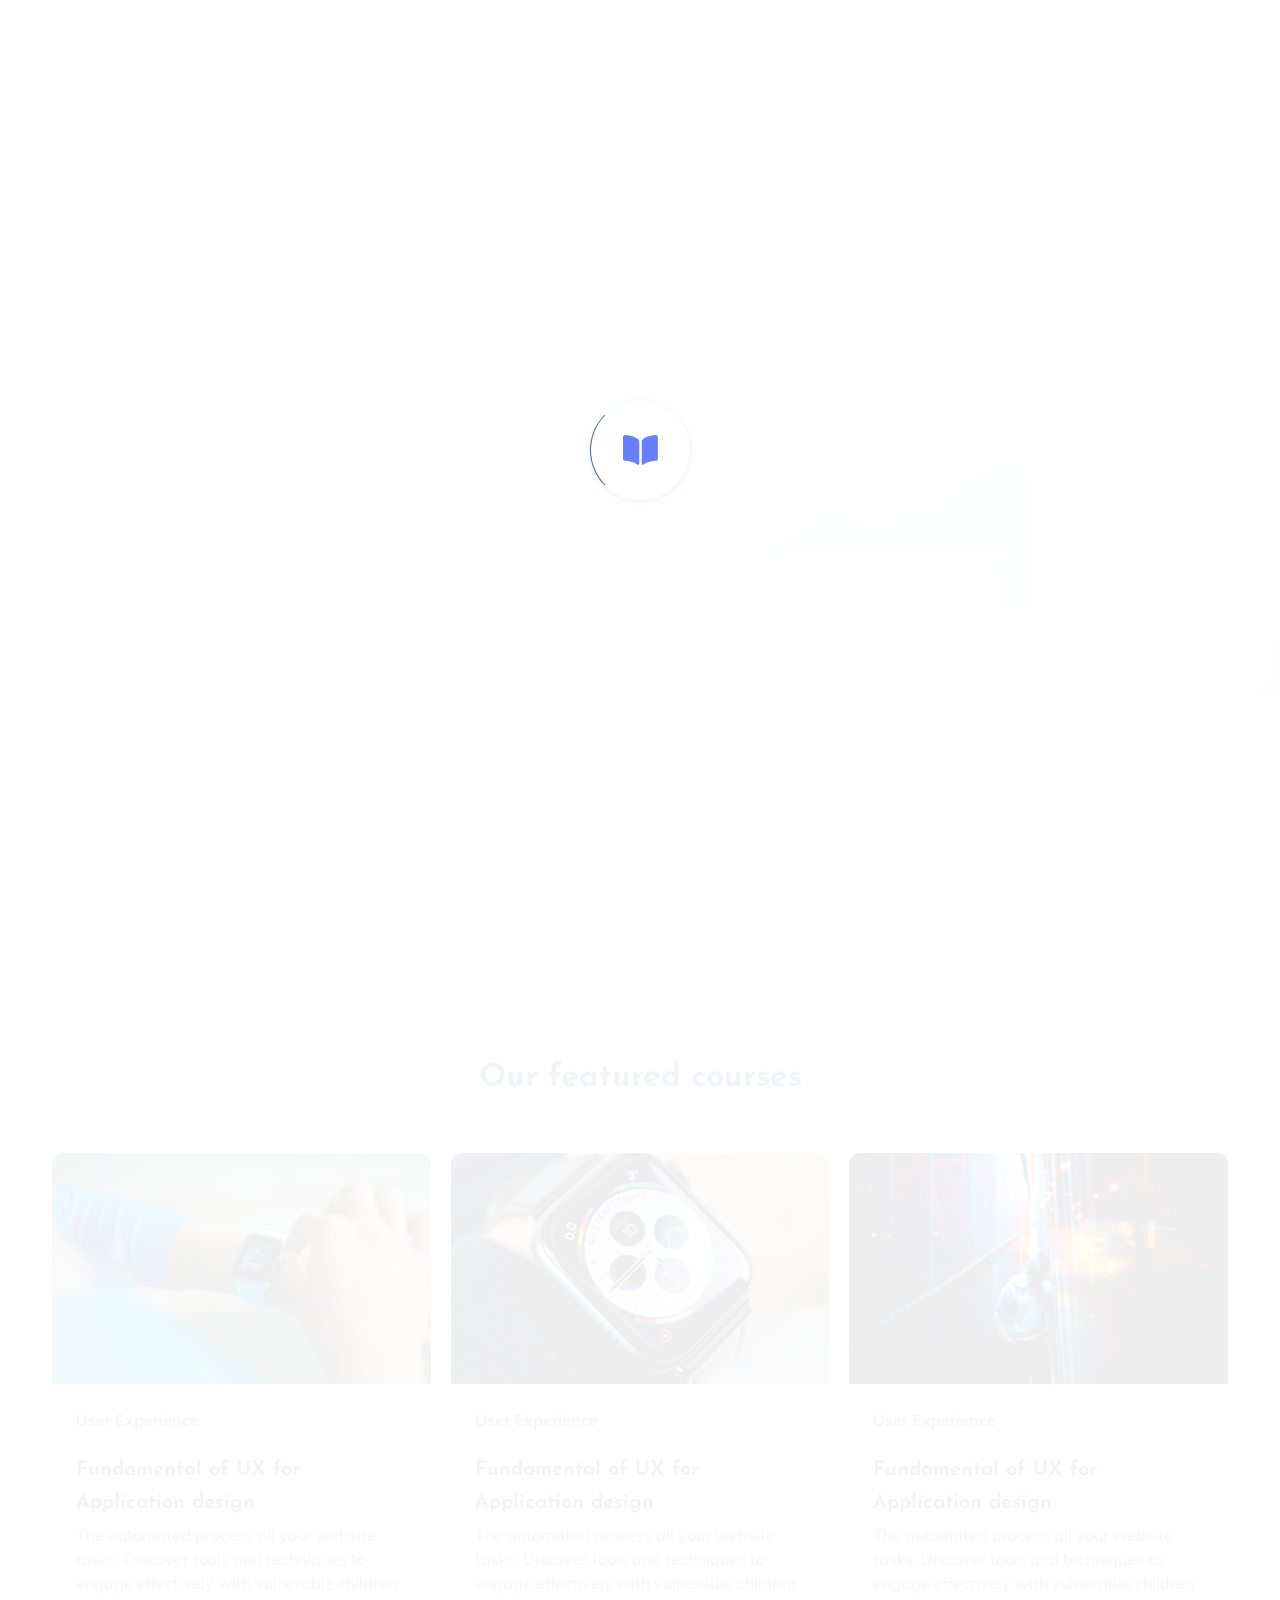
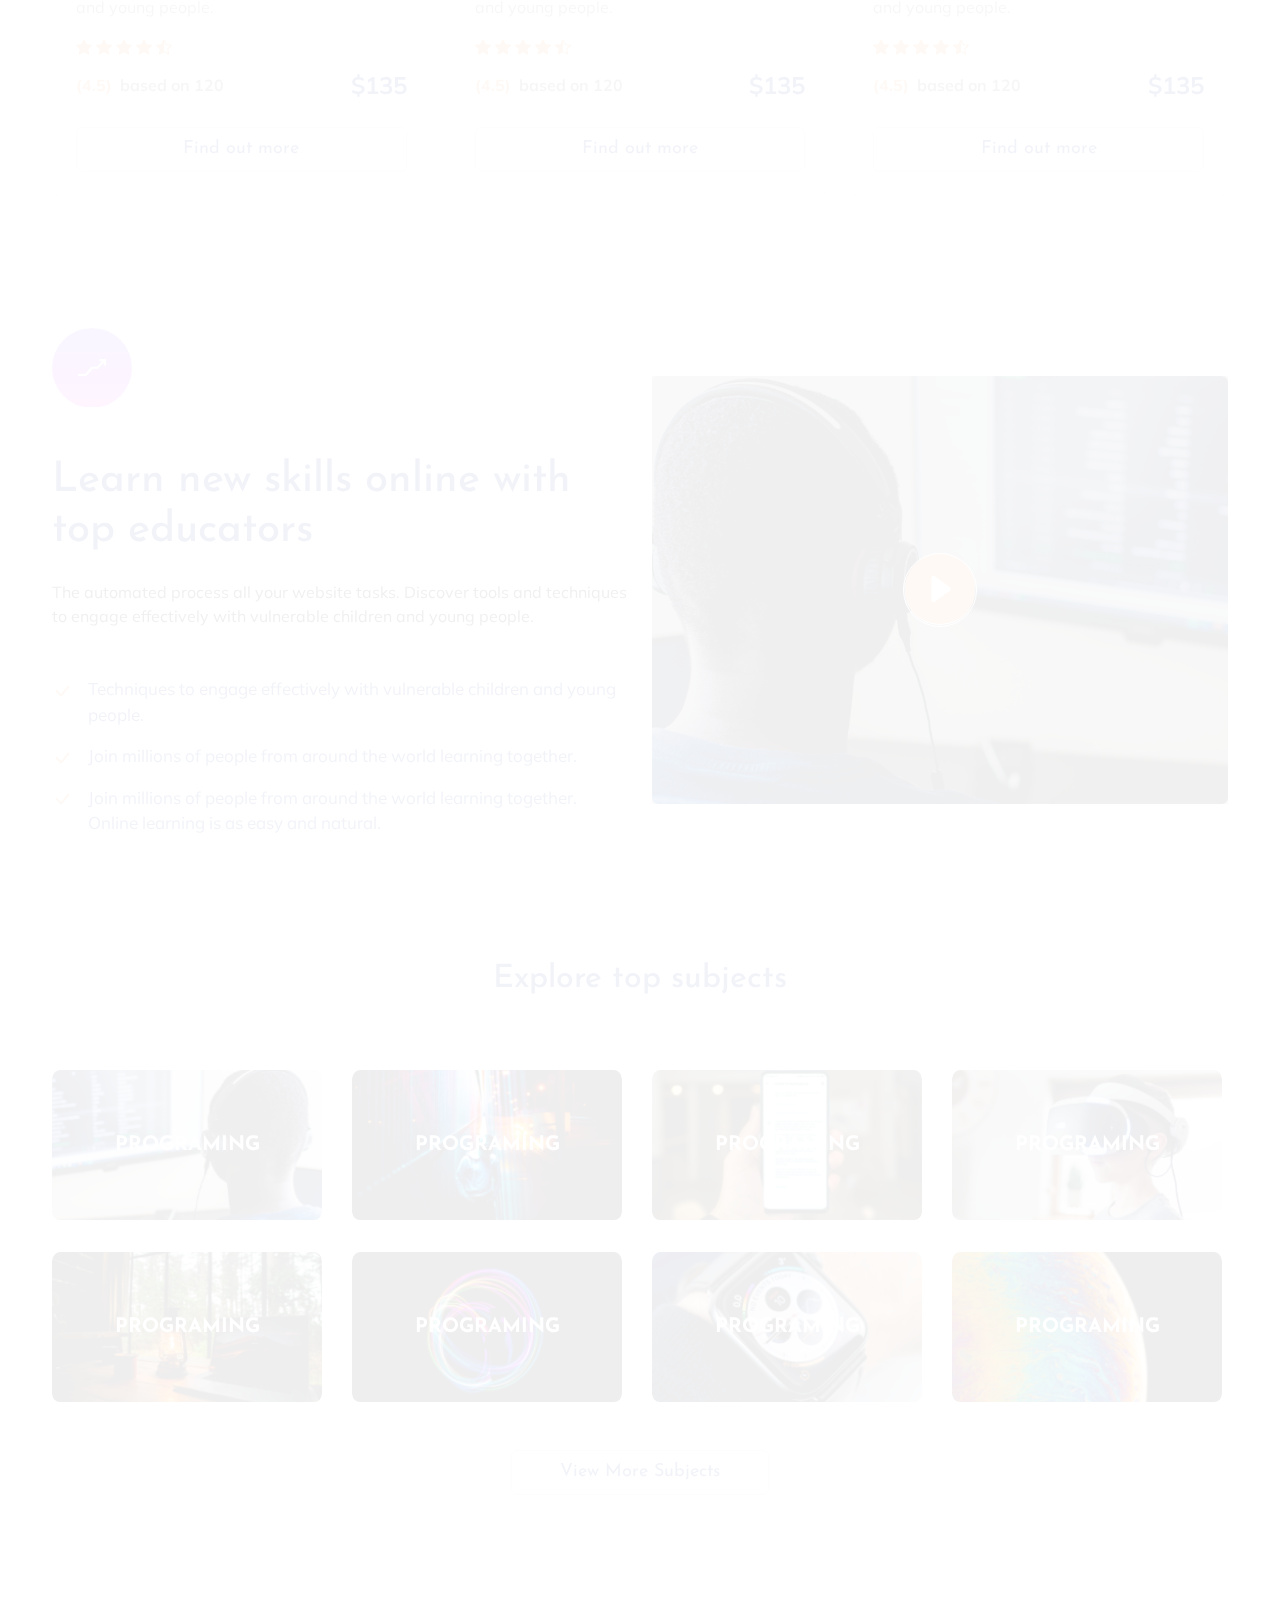
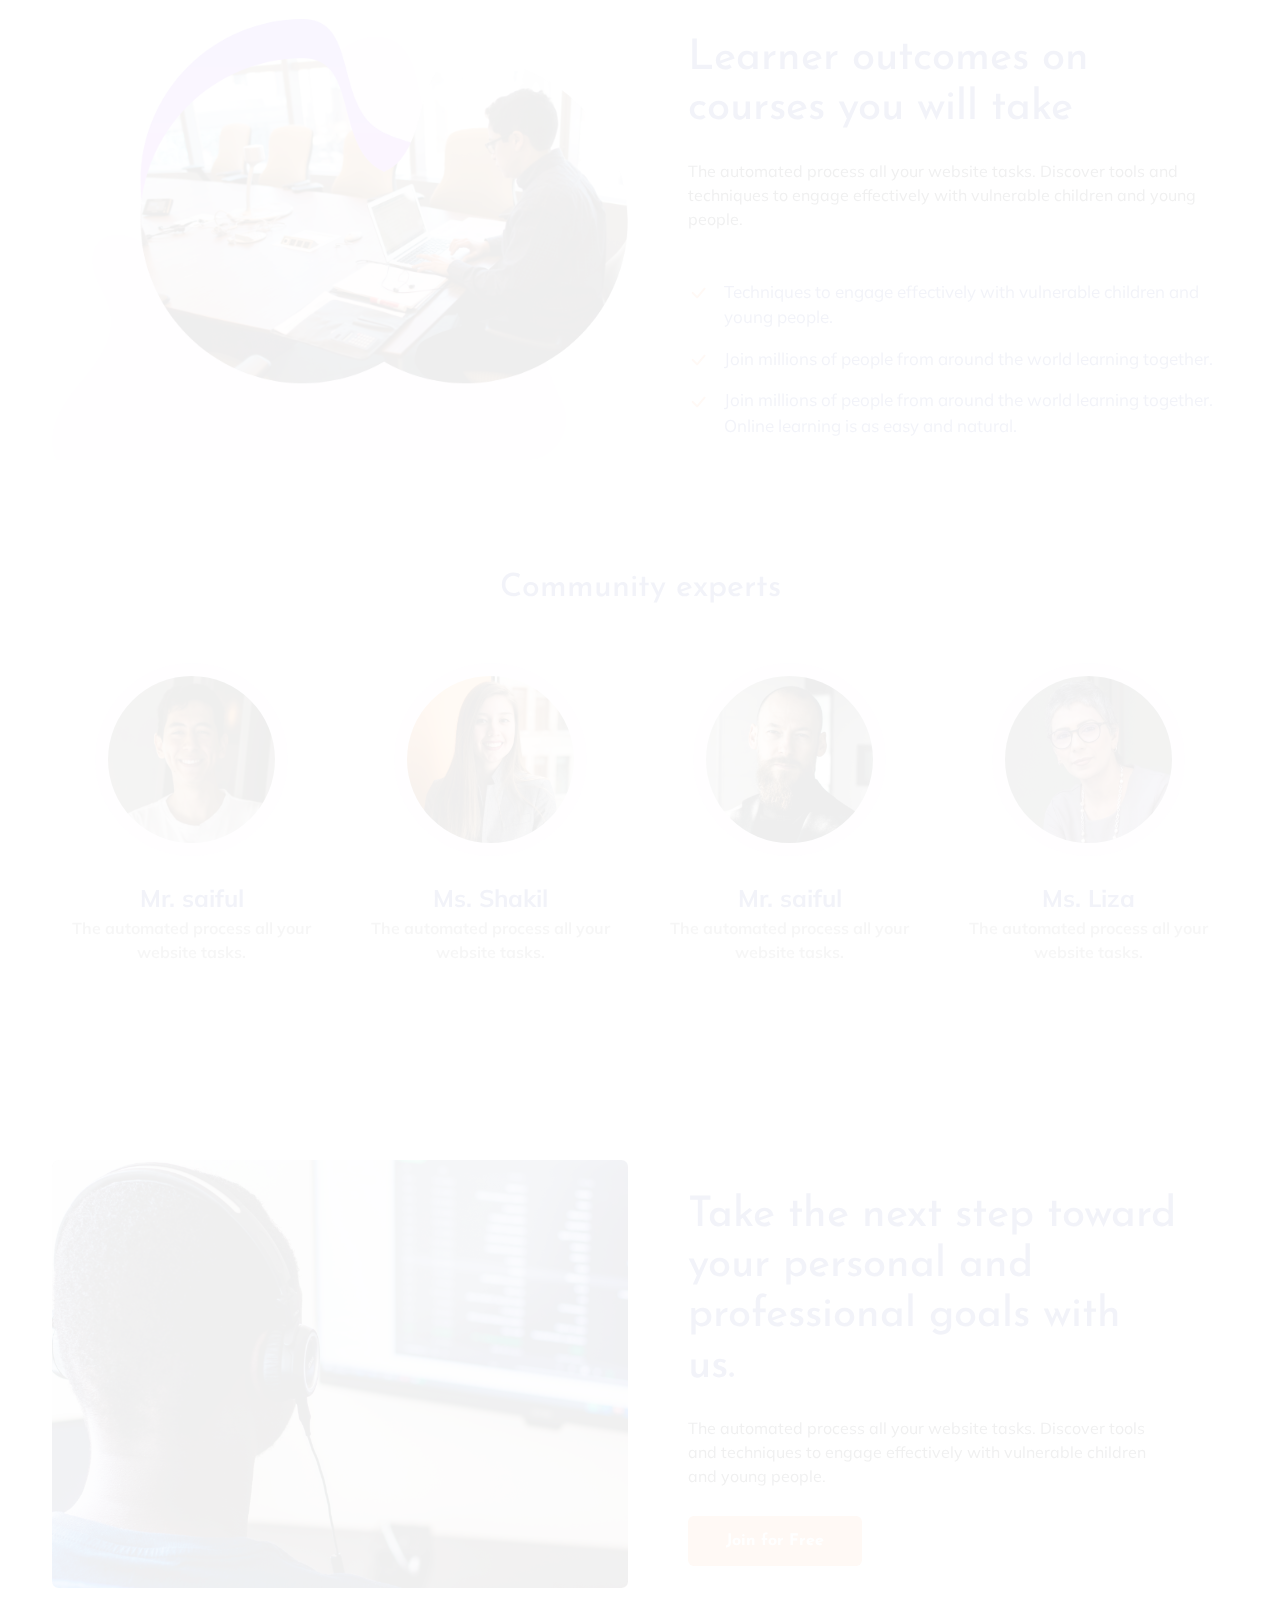
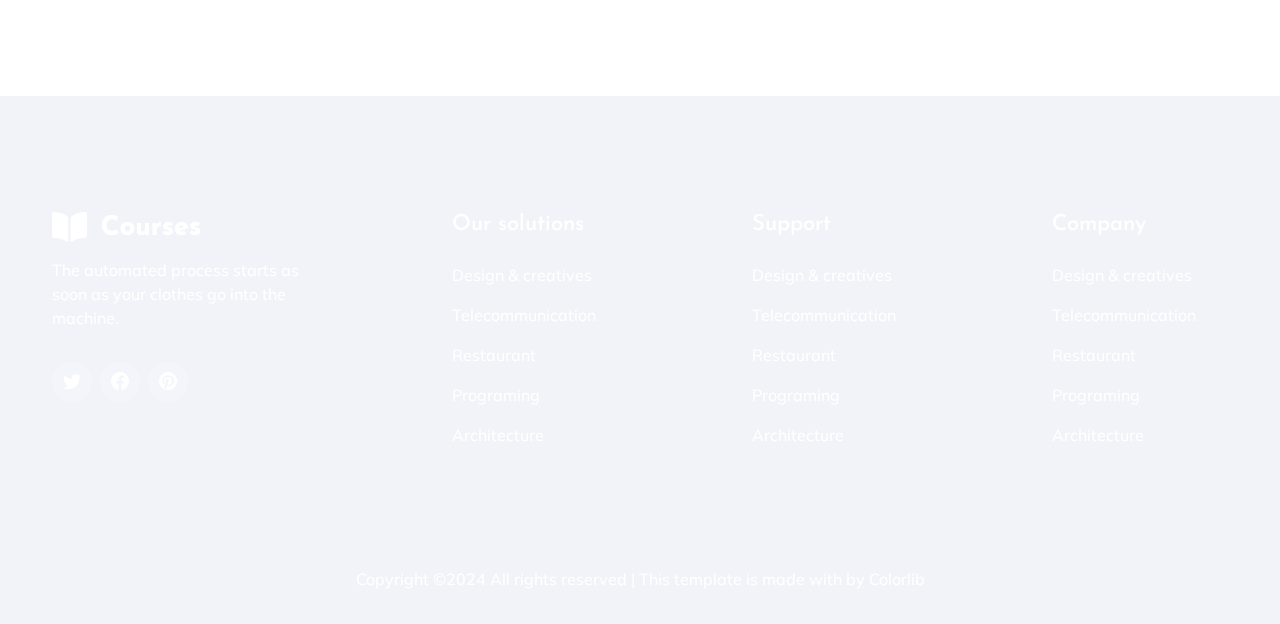
<file: index.html>
<!DOCTYPE html>
<html lang="en">

<head>
  <meta charset="UTF-8">
  <meta name="viewport" content="width=device-width, initial-scale=1.0">
  <title>Courses | Education</title>
  <!-- favicon  -->
  <link rel="icon" href="assets/images/checked.png" type="image/x-icon">

  <!-- font link  -->
  <link rel="stylesheet" href="assets/css/fonts.css">

  <!-- slider link  -->
  <link rel="stylesheet" href="assets/css/owl.carousel.min.css">

  <!-- icon link  -->
  <!-- <link rel="stylesheet" href="assets/css/bootstrap-icons.min.css"> -->
  <link rel="stylesheet" href="https://cdn.jsdelivr.net/npm/bootstrap-icons@1.11.3/font/bootstrap-icons.min.css">

  <!-- bootstrap link  -->
  <link rel="stylesheet" href="assets/css/bootstrap.min.css">

  <!-- custom css  -->
  <link rel="stylesheet" href="assets/css/style.css">
</head>

<body>

  <div class="loader-main">
    <div class="loader">
      <div class="loader-img">
        <img src="assets/images/loder.png" alt="">
      </div>
    </div>
  </div>
  <div class="main-web">
    <nav class="header navbar navbar-expand-lg">
      <div class="container-fluid">
        <a class="navbar-brand" href="#">
          <img src="assets/images/logo.png" alt="">
        </a>
        <button class="navbar-toggler" type="button" data-bs-toggle="collapse" data-bs-target="#navbarSupportedContent">
          <span class="navbar-toggler-icon"></span>
        </button>
        <div class="collapse navbar-collapse" id="navbarSupportedContent">
          <ul class="navbar-nav ms-auto mb-2 mb-lg-0">
            <li class="nav-item">
              <a class="nav-link text-white ps-5 fw-bold active" href="index.html">Home</a>
            </li>
            <li class="nav-item">
              <a class="nav-link ps-5 fw-bold text-white " href="courses.html">Courses</a>
            </li>
            <li class="nav-item">
              <a class="nav-link ps-5 fw-bold text-white " href="about.html">About</a>
            </li>
            <li class="nav-item position-relative">
              <a class="nav-link ps-5 fw-bold text-white " href="#">Blog</a>
              <div class="drop-down position-absolute p-3">
                <ul>
                  <li>
                    <a href="#" class="text-decoration-none text-primary my-1 d-inline-block">
                      Blog
                    </a>
                  </li>
                  <li>
                    <a href="#" class="text-decoration-none text-primary my-1 d-inline-block">
                      Blog Detail
                    </a>
                  </li>
                  <li>
                    <a href="#" class="text-decoration-none text-primary my-1 d-inline-block">
                      Element
                    </a>
                  </li>
                </ul>
              </div>
            </li>
            <li class="nav-item">
              <a class="nav-link ps-5 fw-bold text-white " href="contact.html">Contact</a>
            </li>
            <li class="nav-item">
              <a class="nav-link ms-5 fw-bold text-white rounded-2 position-relative" href="rehistration.html">
                Join
              </a>
            </li>
            <li class="nav-item">
              <a class="nav-link ms-5 ms-lg-3 fw-bold text-white border rounded-2 position-relative" href="login.html">
                Login
              </a>
            </li>
          </ul>
        </div>
      </div>
    </nav>

    <!-- header start  -->
    <nav class="navbar navbar-expand-lg">
      <div class="container-fluid">
        <a class="navbar-brand" href="#">
          <img src="assets/images/logo.png" alt="">
        </a>
        <button class="navbar-toggler" type="button" data-bs-toggle="collapse" data-bs-target="#navbarSupportedContent">
          <span class="navbar-toggler-icon"></span>
        </button>
        <div class="collapse navbar-collapse" id="navbarSupportedContent">
          <ul class="navbar-nav ms-auto mb-2 mb-lg-0">
            <li class="nav-item">
              <a class="nav-link text-white ps-5 fw-bold active" href="index.html">Home</a>
            </li>
            <li class="nav-item">
              <a class="nav-link ps-5 fw-bold text-white " href="courses.html">Courses</a>
            </li>
            <li class="nav-item">
              <a class="nav-link ps-5 fw-bold text-white " href="about.html">About</a>
            </li>
            <li class="nav-item position-relative">
              <a class="nav-link ps-5 fw-bold text-white " href="#">Blog</a>
              <div class="drop-down position-absolute p-3">
                <ul>
                  <li>
                    <a href="#" class="text-decoration-none text-primary my-1 d-inline-block">
                      Blog
                    </a>
                  </li>
                  <li>
                    <a href="#" class="text-decoration-none text-primary my-1 d-inline-block">
                      Blog Detail
                    </a>
                  </li>
                  <li>
                    <a href="#" class="text-decoration-none text-primary my-1 d-inline-block">
                      Element
                    </a>
                  </li>
                </ul>
              </div>
            </li>
            <li class="nav-item">
              <a class="nav-link ps-5 fw-bold text-white " href="contact.html">Contact</a>
            </li>
            <li class="nav-item">
              <a class="nav-link ms-5 fw-bold text-white rounded-2 position-relative" href="rehistration.html">
                Join
              </a>
            </li>
            <li class="nav-item">
              <a class="nav-link ms-5 ms-lg-3 fw-bold text-white border rounded-2 position-relative" href="login.html">
                Login
              </a>
            </li>
          </ul>
        </div>
      </div>
    </nav>
    <!-- header end  -->
    <!-- banner strat -->
    <section class="banner">
      <div class="container">
        <div class="row ">
          <div class="col-12 col-lg-7  col-xl-6 ">
            <div class="banner-content">
              <h1 class="text-white mb-4 fw-bold">Online learning
                <br>
                platform
              </h1>
              <p class="text-white mb-2">Build skills with courses, certificates, and degrees online from world-class
                universities and companies</p>
              <a href="#" class="btn text-white fw-bold mt-4 position-relative border-0">
                Join for Free
              </a>
            </div>
          </div>
        </div>
      </div>
    </section>
    <!-- banner end -->
    <!-- service start   -->
    <section class="services mb-5">
      <div class="container">
        <div class="row justify-content-center">
          <div class="col-12 py-2 col-sm-8 col-md-6 col-lg-4">
            <div class="service bg-white d-flex rounded-4">
              <div class="s-icon">
                <img src="assets/images/icon1.svg" alt="">
              </div>
              <div class="s-content ps-4">
                <h3 class="fw-bold">60+ UX courses</h3>
                <p class="mb-0">The automated process all your website tasks.</p>
              </div>
            </div>
          </div>
          <div class="col-12 py-2 col-sm-8 col-md-6 col-lg-4">
            <div class="service bg-white d-flex rounded-4">
              <div class="s-icon">
                <img src="assets/images/icon2.svg" alt="">
              </div>
              <div class="s-content ps-4">
                <h3 class="fw-bold">Expert instructors</h3>
                <p class="mb-0">The automated process all your website tasks.</p>
              </div>
            </div>
          </div>
          <div class="col-12 py-2 col-sm-8 col-md-6 col-lg-4">
            <div class="service bg-white d-flex rounded-4">
              <div class="s-icon">
                <img src="assets/images/icon3.svg" alt="">
              </div>
              <div class="s-content ps-4">
                <h3 class="fw-bold">Life time access</h3>
                <p class="mb-0">The automated process all your website tasks.</p>
              </div>
            </div>
          </div>
        </div>
      </div>
    </section>
    <!-- service end   -->
    <!-- course start  -->
    <section class="py-100">
      <div class="container">
        <div class="row justify-content-center">
          <div class="col-xl-7 col-lg-8">
            <div class="title text-center">
              <h2 class="fw-bold">
                Our featured courses
              </h2>
            </div>
          </div>
        </div>
        <div class="row">
          <div class="side owl-carousel owl-theme  courses pt-5">
            <div class="item">
              <div class="card bg-white border-0">
                <img src="assets/images/featured1.png" class="card-img-top" alt="...">
                <div class="card-body p-4">
                  <p class="text-black-50 fw-bold">User Experience</p>
                  <h3 class="card-title">
                    <a href="#" class="text-decoration-none fw-bold lh-1">Fundamental of UX for <br> Application
                      design</a>
                  </h3>
                  <p class="card-text fw-normal text-black-50">The automated process all your website tasks. Discover
                    tools and
                    techniques to engage effectively with vulnerable
                    children and young people.
                  </p>
                  <span>
                    <i class="bi bi-star-fill"></i>
                    <i class="bi bi-star-fill"></i>
                    <i class="bi bi-star-fill"></i>
                    <i class="bi bi-star-fill"></i>
                    <i class="bi bi-star-half"></i>
                  </span>
                  <div class="d-flex my-2 justify-content-between align-items-center">
                    <p class="text-black-50 fw-bold mb-0"><span class="pe-2">(4.5)</span>based on 120</p>
                    <span class="price fw-bold">$135</span>
                  </div>
                  <a href="#" class="btn w-100 bg-transparant border py-2 mt-3">Find out more</a>
                </div>
              </div>
            </div>
            <div class="item">
              <div class="card bg-white border-0">
                <img src="assets/images/featured2.png" class="card-img-top" alt="...">
                <div class="card-body p-4">
                  <p class="text-black-50 fw-bold">User Experience</p>
                  <h3 class="card-title">
                    <a href="#" class="text-decoration-none fw-bold lh-1">Fundamental of UX for <br> Application
                      design</a>
                  </h3>
                  <p class="card-text fw-normal text-black-50">The automated process all your website tasks. Discover
                    tools and
                    techniques to engage effectively with vulnerable
                    children and young people.
                  </p>
                  <span>
                    <i class="bi bi-star-fill"></i>
                    <i class="bi bi-star-fill"></i>
                    <i class="bi bi-star-fill"></i>
                    <i class="bi bi-star-fill"></i>
                    <i class="bi bi-star-half"></i>
                  </span>
                  <div class="d-flex my-2 justify-content-between align-items-center">
                    <p class="text-black-50 fw-bold mb-0"><span class="pe-2">(4.5)</span>based on 120</p>
                    <span class="price fw-bold">$135</span>
                  </div>
                  <a href="#" class="btn w-100 bg-transparant border py-2 mt-3">Find out more</a>
                </div>
              </div>
            </div>
            <div class="item">
              <div class="card bg-white border-0">
                <img src="assets/images/featured3.png" class="card-img-top" alt="...">
                <div class="card-body p-4">
                  <p class="text-black-50 fw-bold">User Experience</p>
                  <h3 class="card-title">
                    <a href="#" class="text-decoration-none fw-bold lh-1">Fundamental of UX for <br> Application
                      design</a>
                  </h3>
                  <p class="card-text fw-normal text-black-50">The automated process all your website tasks. Discover
                    tools and
                    techniques to engage effectively with vulnerable
                    children and young people.
                  </p>
                  <span>
                    <i class="bi bi-star-fill"></i>
                    <i class="bi bi-star-fill"></i>
                    <i class="bi bi-star-fill"></i>
                    <i class="bi bi-star-fill"></i>
                    <i class="bi bi-star-half"></i>
                  </span>
                  <div class="d-flex my-2 justify-content-between align-items-center">
                    <p class="text-black-50 fw-bold mb-0"><span class="pe-2">(4.5)</span>based on 120</p>
                    <span class="price fw-bold">$135</span>
                  </div>
                  <a href="#" class="btn w-100 bg-transparant border py-2 mt-3">Find out more</a>
                </div>
              </div>
            </div>
            <div class="item">
              <div class="card bg-white border-0">
                <img src="assets/images/featured1.png" class="card-img-top" alt="...">
                <div class="card-body p-4">
                  <p class="text-black-50 fw-bold">User Experience</p>
                  <h3 class="card-title">
                    <a href="#" class="text-decoration-none fw-bold lh-1">Fundamental of UX for <br> Application
                      design</a>
                  </h3>
                  <p class="card-text fw-normal text-black-50">The automated process all your website tasks. Discover
                    tools and
                    techniques to engage effectively with vulnerable
                    children and young people.
                  </p>
                  <span>
                    <i class="bi bi-star-fill"></i>
                    <i class="bi bi-star-fill"></i>
                    <i class="bi bi-star-fill"></i>
                    <i class="bi bi-star-fill"></i>
                    <i class="bi bi-star-half"></i>
                  </span>
                  <div class="d-flex my-2 justify-content-between align-items-center">
                    <p class="text-black-50 fw-bold mb-0"><span class="pe-2">(4.5)</span>based on 120</p>
                    <span class="price fw-bold">$135</span>
                  </div>
                  <a href="#" class="btn w-100 bg-transparant border py-2 mt-3">Find out more</a>
                </div>
              </div>
            </div>
            <div class="item">
              <div class="card bg-white border-0">
                <img src="assets/images/featured2.png" class="card-img-top" alt="...">
                <div class="card-body p-4">
                  <p class="text-black-50 fw-bold">User Experience</p>
                  <h3 class="card-title">
                    <a href="#" class="text-decoration-none fw-bold lh-1">Fundamental of UX for <br> Application
                      design</a>
                  </h3>
                  <p class="card-text fw-normal text-black-50">The automated process all your website tasks. Discover
                    tools and
                    techniques to engage effectively with vulnerable
                    children and young people.
                  </p>
                  <span>
                    <i class="bi bi-star-fill"></i>
                    <i class="bi bi-star-fill"></i>
                    <i class="bi bi-star-fill"></i>
                    <i class="bi bi-star-fill"></i>
                    <i class="bi bi-star-half"></i>
                  </span>
                  <div class="d-flex my-2 justify-content-between align-items-center">
                    <p class="text-black-50 fw-bold mb-0"><span class="pe-2">(4.5)</span>based on 120</p>
                    <span class="price fw-bold">$135</span>
                  </div>
                  <a href="#" class="btn w-100 bg-transparant border py-2 mt-3">Find out more</a>
                </div>
              </div>
            </div>
            <div class="item">
              <div class="card bg-white border-0">
                <img src="assets/images/featured3.png" class="card-img-top" alt="...">
                <div class="card-body p-4">
                  <p class="text-black-50 fw-bold">User Experience</p>
                  <h3 class="card-title">
                    <a href="#" class="text-decoration-none fw-bold lh-1">Fundamental of UX for <br> Application
                      design</a>
                  </h3>
                  <p class="card-text fw-normal text-black-50">The automated process all your website tasks. Discover
                    tools and
                    techniques to engage effectively with vulnerable
                    children and young people.
                  </p>
                  <span>
                    <i class="bi bi-star-fill"></i>
                    <i class="bi bi-star-fill"></i>
                    <i class="bi bi-star-fill"></i>
                    <i class="bi bi-star-fill"></i>
                    <i class="bi bi-star-half"></i>
                  </span>
                  <div class="d-flex my-2 justify-content-between align-items-center">
                    <p class="text-black-50 fw-bold mb-0"><span class="pe-2">(4.5)</span>based on 120</p>
                    <span class="price fw-bold">$135</span>
                  </div>
                  <a href="#" class="btn w-100 bg-transparant border py-2 mt-3">Find out more</a>
                </div>
              </div>
            </div>
          </div>
        </div>
      </div>
    </section>
    <!-- course end  -->
    <!-- educators start  -->
    <section class="educators">
      <div class="container">
        <div class="row align-items-center">
          <div class="col-12 col-lg-6 py-2">
            <div class="educators-content">
              <div class="icon d-flex mb-5 justify-content-center align-items-center">
                <img src="assets/images/about.svg" alt="">
              </div>
              <h2 class="my-2 mb-4">Learn new skills online with top educators</h2>
              <p class="my-2 lh-2">
                The automated process all your website tasks. Discover tools and techniques to engage effectively with
                vulnerable
                children and young people.
              </p>
              <ul class="mt-5">
                <li class="d-flex">
                  <div>
                    <i class="bi bi-check-lg"></i>
                  </div>
                  <div>
                    <p class="ps-3">Techniques to engage effectively with vulnerable children and young people.</p>
                  </div>
                </li>
                <li class="d-flex">
                  <div>
                    <i class="bi bi-check-lg"></i>
                  </div>
                  <div>
                    <p class="ps-3">Join millions of people from around the world learning together.</p>
                  </div>
                </li>
                <li class="d-flex">
                  <div>
                    <i class="bi bi-check-lg"></i>
                  </div>
                  <div>
                    <p class="ps-3">Join millions of people from around the world learning together. Online learning is
                      as
                      easy and natural.</p>
                  </div>
                </li>
              </ul>
            </div>
          </div>
          <div class="col-12 col-lg-6 py-2">
            <div class="educators-video position-relative">
              <img src="assets/images/about2.png" class="img-fluid" alt="">
              <div
                class="video-icon d-flex justify-content-center align-items-center position-absolute top-50 start-50 translate-middle">
                <a href="#">
                  <i class="bi bi-play-circle-fill "></i>
                </a>
              </div>
            </div>
          </div>
        </div>
      </div>
    </section>
    <!-- educators end  -->
    <!-- subject start  -->
    <section class="py-100 subjects">
      <div class="container">
        <div class="row justify-content-center">
          <div class="col-8">
            <div class="title text-center fw-bold">
              <h2>Explore top subjects</h2>
            </div>
          </div>
        </div>
        <div class="row pt-5">
          <div class="col-6 col-lg-4 col-xl-3 py-3">
            <div class="subject-content">
              <div class="img overflow-hidden rounded-3 position-relative">
                <img src="assets/images/topic1.png" alt="">
                <a href="#"
                  class="position-absolute top-50 start-50 translate-middle text-decoration-none fw-bold">PROGRAMING</a>
              </div>
            </div>
          </div>
          <div class="col-6 col-lg-4 col-xl-3 py-3">
            <div class="subject-content">
              <div class="img overflow-hidden rounded-3 position-relative">
                <img src="assets/images/topic2.png" alt="">
                <a href="#"
                  class="position-absolute top-50 start-50 translate-middle text-decoration-none fw-bold">PROGRAMING</a>
              </div>
            </div>
          </div>
          <div class="col-6 col-lg-4 col-xl-3 py-3">
            <div class="subject-content">
              <div class="img overflow-hidden rounded-3 position-relative">
                <img src="assets/images/topic3.png" alt="">
                <a href="#"
                  class="position-absolute top-50 start-50 translate-middle text-decoration-none fw-bold">PROGRAMING</a>
              </div>
            </div>
          </div>
          <div class="col-6 col-lg-4 col-xl-3 py-3">
            <div class="subject-content">
              <div class="img overflow-hidden rounded-3 position-relative">
                <img src="assets/images/topic4.png" alt="">
                <a href="#"
                  class="position-absolute top-50 start-50 translate-middle text-decoration-none fw-bold">PROGRAMING</a>
              </div>
            </div>
          </div>
          <div class="col-6 col-lg-4 col-xl-3 py-3">
            <div class="subject-content">
              <div class="img overflow-hidden rounded-3 position-relative">
                <img src="assets/images/topic5.png" alt="">
                <a href="#"
                  class="position-absolute top-50 start-50 translate-middle text-decoration-none fw-bold">PROGRAMING</a>
              </div>
            </div>
          </div>
          <div class="col-6 col-lg-4 col-xl-3 py-3">
            <div class="subject-content">
              <div class="img overflow-hidden rounded-3 position-relative">
                <img src="assets/images/topic6.png" alt="">
                <a href="#"
                  class="position-absolute top-50 start-50 translate-middle text-decoration-none fw-bold">PROGRAMING</a>
              </div>
            </div>
          </div>
          <div class="col-6 col-lg-4 col-xl-3 py-3">
            <div class="subject-content">
              <div class="img overflow-hidden rounded-3 position-relative">
                <img src="assets/images/topic7.png" alt="">
                <a href="#"
                  class="position-absolute top-50 start-50 translate-middle text-decoration-none fw-bold">PROGRAMING</a>
              </div>
            </div>
          </div>
          <div class="col-6 col-lg-4 col-xl-3 py-3">
            <div class="subject-content">
              <div class="img overflow-hidden rounded-3 position-relative">
                <img src="assets/images/topic8.png" alt="">
                <a href="#"
                  class="position-absolute top-50 start-50 translate-middle text-decoration-none fw-bold">PROGRAMING</a>
              </div>
            </div>
          </div>
        </div>
        <div class="row justify-content-center py-3">
          <div class="col-12 d-flex justify-content-center">
            <a href="#" class="btn px-5  bg-transparant border d-inline-block py-2 mt-3">View More Subjects</a>
          </div>
        </div>
      </div>
    </section>
    <!-- subject end  -->
    <!-- educators start  -->
    <section class="educators">
      <div class="container">
        <div class="row align-items-center">
          <div class="col-12 col-lg-6 py-2">
            <div class="lerner-img position-relative">
              <img src="assets/images/about3.png" class="img-fluid" alt="">
            </div>
          </div>
          <div class="col-12 col-lg-6 py-2 ps-5">
            <div class="educators-content">
              <h2 class="my-2 mb-4">Learner outcomes on courses you will take</h2>
              <p class="my-2 lh-2">
                The automated process all your website tasks. Discover tools and techniques to engage effectively with
                vulnerable
                children and young people.
              </p>
              <ul class="mt-5">
                <li class="d-flex">
                  <div>
                    <i class="bi bi-check-lg"></i>
                  </div>
                  <div>
                    <p class="ps-3">Techniques to engage effectively with vulnerable children and young people.</p>
                  </div>
                </li>
                <li class="d-flex">
                  <div>
                    <i class="bi bi-check-lg"></i>
                  </div>
                  <div>
                    <p class="ps-3">Join millions of people from around the world learning together.</p>
                  </div>
                </li>
                <li class="d-flex">
                  <div>
                    <i class="bi bi-check-lg"></i>
                  </div>
                  <div>
                    <p class="ps-3">Join millions of people from around the world learning together. Online learning is
                      as
                      easy and natural.</p>
                  </div>
                </li>
              </ul>
            </div>
          </div>

        </div>
      </div>
    </section>
    <!-- educators end  -->
    <!-- Community experts start  -->
    <section style="padding-top: 100px;">
      <div class="container">
        <div class="row justify-content-center">
          <div class="col-8">
            <div class="title text-center">
              <h2>Community experts</h2>
            </div>
          </div>
        </div>
        <div class="row py-5">
          <div class="side1 owl-carousel owl-theme ">
            <div class="item">
              <div class="experts">
                <div class="expert-img d-flex justify-content-center mb-4">
                  <img src="assets/images/team1.png" alt="">
                </div>
                <div class="expert-content text-center p">
                  <a href="#" class="text-decoration-none fw-bold">Mr. saiful</a>
                  <p class="text-black-50 fw-bold">The automated process all your website tasks.</p>
                </div>
              </div>
            </div>
            <div class="item">
              <div class="experts">
                <div class="expert-img d-flex justify-content-center mb-4">
                  <img src="assets/images/team2.png" alt="">
                </div>
                <div class="expert-content text-center p">
                  <a href="#" class="text-decoration-none fw-bold">Ms. Shakil</a>
                  <p class="text-black-50 fw-bold">The automated process all your website tasks.</p>
                </div>
              </div>
            </div>
            <div class="item">
              <div class="experts">
                <div class="expert-img d-flex justify-content-center mb-4">
                  <img src="assets/images/team3.png" alt="">
                </div>
                <div class="expert-content text-center p">
                  <a href="#" class="text-decoration-none fw-bold">Mr. saiful</a>
                  <p class="text-black-50 fw-bold">The automated process all your website tasks.</p>
                </div>
              </div>
            </div>
            <div class="item">
              <div class="experts">
                <div class="expert-img d-flex justify-content-center mb-4">
                  <img src="assets/images/team4.png" alt="">
                </div>
                <div class="expert-content text-center p">
                  <a href="#" class="text-decoration-none fw-bold">Ms. Liza</a>
                  <p class="text-black-50 fw-bold">The automated process all your website tasks.</p>
                </div>
              </div>
            </div>
            <div class="item">
              <div class="experts">
                <div class="expert-img d-flex justify-content-center mb-4">
                  <img src="assets/images/team1.png" alt="">
                </div>
                <div class="expert-content text-center p">
                  <a href="#" class="text-decoration-none fw-bold">Mr. saiful</a>
                  <p class="text-black-50 fw-bold">The automated process all your website tasks.</p>
                </div>
              </div>
            </div>
            <div class="item">
              <div class="experts">
                <div class="expert-img d-flex justify-content-center mb-4">
                  <img src="assets/images/team2.png" alt="">
                </div>
                <div class="expert-content text-center p">
                  <a href="#" class="text-decoration-none fw-bold">Ms. saifuli</a>
                  <p class="text-black-50 fw-bold">The automated process all your website tasks.</p>
                </div>
              </div>
            </div>
          </div>
        </div>
      </div>
    </section>
    <!-- Community experts end  -->
    <!-- educators start  -->
    <section class="educators py-100">
      <div class="container">
        <div class="row align-items-center">
          <div class="col-12 col-lg-6 py-2">
            <div class="lerner-img position-relative">
              <img src="assets/images/about2.png" class="img-fluid" alt="">
            </div>
          </div>
          <div class="col-12 col-lg-6 py-2 ps-5 pe-5">
            <div class="educators-content pe-3">
              <h2 class="my-2 mb-4">Take the next step toward your personal and professional goals with us.</h2>
              <p class="my-1 lh-2 pe-2">
                The automated process all your website tasks. Discover tools and techniques to engage effectively with
                vulnerable
                children and young people.
              </p>
              <a href="#" class="btn text-white fw-bold mt-4 position-relative border-0">
                Join for Free
              </a>
            </div>
          </div>

        </div>
      </div>
    </section>
    <!-- educators end  -->
    <!-- FOOTER START  -->
    <footer>
      <div class="container">
        <div class="row justify-content-between pb-5 text-white">
          <div class="col-6 col-lg-3 py-3">
            <div class="info">
              <a href="#">
                <img src="assets/images/logo.png" alt="">
              </a>
              <p class="py-3">The automated process starts as soon as your clothes go into the machine.</p>
              <div class="icon">
                <ul class="d-flex">
                  <li class="me-2">
                    <a href="#">
                      <i class="bi bi-twitter"></i>
                    </a>
                  </li>
                  <li class="me-2">
                    <a href="#">
                      <i class="bi bi-facebook"></i>
                    </a>
                  </li>
                  <li class="me-2">
                    <a href="#">
                      <i class="bi bi-pinterest"></i>
                    </a>
                  </li>
                </ul>
              </div>
            </div>
          </div>
          <div class="col-6 col-lg-2 py-3">
            <div class="menu">
              <h2 class="mb-3">Our solutions</h2>
              <ul>
                <li class="py-2">
                  <a href="#" class="text-decoration-none text-white fw-normal">
                    Design & creatives
                  </a>
                </li>
                <li class="py-2">
                  <a href="#" class="text-decoration-none text-white fw-normal">
                    Telecommunication
                  </a>
                </li>
                <li class="py-2">
                  <a href="#" class="text-decoration-none text-white fw-normal">
                    Restaurant
                  </a>
                </li>
                <li class="py-2">
                  <a href="#" class="text-decoration-none text-white fw-normal">
                    Programing
                  </a>
                </li>
                <li class="py-2">
                  <a href="#" class="text-decoration-none text-white fw-normal">
                    Architecture
                  </a>
                </li>
              </ul>
            </div>
          </div>
          <div class="col-6 col-lg-2 py-3">
            <div class="menu">
              <h2 class="mb-3">Support</h2>
              <ul>
                <li class="py-2">
                  <a href="#" class="text-decoration-none text-white fw-normal">
                    Design & creatives
                  </a>
                </li>
                <li class="py-2">
                  <a href="#" class="text-decoration-none text-white fw-normal">
                    Telecommunication
                  </a>
                </li>
                <li class="py-2">
                  <a href="#" class="text-decoration-none text-white fw-normal">
                    Restaurant
                  </a>
                </li>
                <li class="py-2">
                  <a href="#" class="text-decoration-none text-white fw-normal">
                    Programing
                  </a>
                </li>
                <li class="py-2">
                  <a href="#" class="text-decoration-none text-white fw-normal">
                    Architecture
                  </a>
                </li>
              </ul>
            </div>
          </div>
          <div class="col-6 col-lg-2 py-3">
            <div class="menu">
              <h2 class="mb-3">Company</h2>
              <ul>
                <li class="py-2">
                  <a href="#" class="text-decoration-none text-white fw-normal">
                    Design & creatives
                  </a>
                </li>
                <li class="py-2">
                  <a href="#" class="text-decoration-none text-white fw-normal">
                    Telecommunication
                  </a>
                </li>
                <li class="py-2">
                  <a href="#" class="text-decoration-none text-white fw-normal">
                    Restaurant
                  </a>
                </li>
                <li class="py-2">
                  <a href="#" class="text-decoration-none text-white fw-normal">
                    Programing
                  </a>
                </li>
                <li class="py-2">
                  <a href="#" class="text-decoration-none text-white fw-normal">
                    Architecture
                  </a>
                </li>
              </ul>
            </div>
          </div>
        </div>
        <div class="row">
          <div class="copywrite text-center pt-5 text-white pb-1">
            <p>Copyright ©2024 All rights reserved | This template is made with by Colorlib</p>
          </div>
        </div>
      </div>
    </footer>
    <!-- FOOTER END  -->

    <div class="top">
      <a href="#" class="text-white">
        <i class="bi bi-arrow-90deg-up"></i>
      </a>
    </div>
  </div>


  <!-- bootstrap script  -->
  <script src="assets/js/bootstrap.bundle.min.js"></script>
  <script src="assets/js/jquery.min.js"></script>
  <script src="assets/js/owl.carousel.js"></script>
  <script>
    $(document).ready(function () {
      var owl = $('.owl-carousel.side');
      owl.owlCarousel({
        items: 3,
        margin: 10,
        autoplay: true,
        autoplayTimeout: 2000,
        responsiveClass: true,
        loop: true,
        responsive: {
          0: {
            items: 1,
            nav: true
          },
          575: {
            items: 1,
            nav: false
          },
          768: {
            items: 2,
            nav: false
          },
          1000: {
            items: 3,
            nav: true,
            loop: false,
            margin: 20
          }
        }
      });
      $('.play').on('click', function () {
        owl.trigger('play.owl.autoplay', [1000])
      })
      $('.stop').on('click', function () {
        owl.trigger('stop.owl.autoplay')
      })
    })
  </script>
  <script>
    $(document).ready(function () {
      var owl = $('.owl-carousel.side1');
      owl.owlCarousel({
        items: 4,
        margin: 10,
        autoplay: true,
        autoplayTimeout: 2000,
        responsiveClass: true,
        loop: true,
        responsive: {
          0: {
            items: 1,
            nav: true
          },
          600: {
            items: 2,
            nav: false
          },
          1000: {
            items: 4,
            nav: true,
            loop: false,
            margin: 20
          }
        }
      });
      $('.play').on('click', function () {
        owl.trigger('play.owl.autoplay', [1000])
      })
      $('.stop').on('click', function () {
        owl.trigger('stop.owl.autoplay')
      })
    })
  </script>
  <script>
    $(window).scroll(function () {
      if ($(this).scrollTop() > 100) {
        $('.header').addClass("sticky");
      }
      else {
        $('.header').removeClass("sticky");
      }
    });
  </script>
  <script>
    $(window).scroll(function () {
      if ($(this).scrollTop() > 100) {
        $('.top').fadeIn();
      } else {
        $('.top').fadeOut();
      }
    });
    $('.top').click(function () {
      $('html, body').animate({ scrollTop: 0 }, 1000);
    });
  </script>
  <script>
    $(window).on("load", function () {
      $(".loader-main").fadeOut(5000);
      $(".main-web").fadeIn(5000);
    });
  </script>
</body>

</html>
</file>
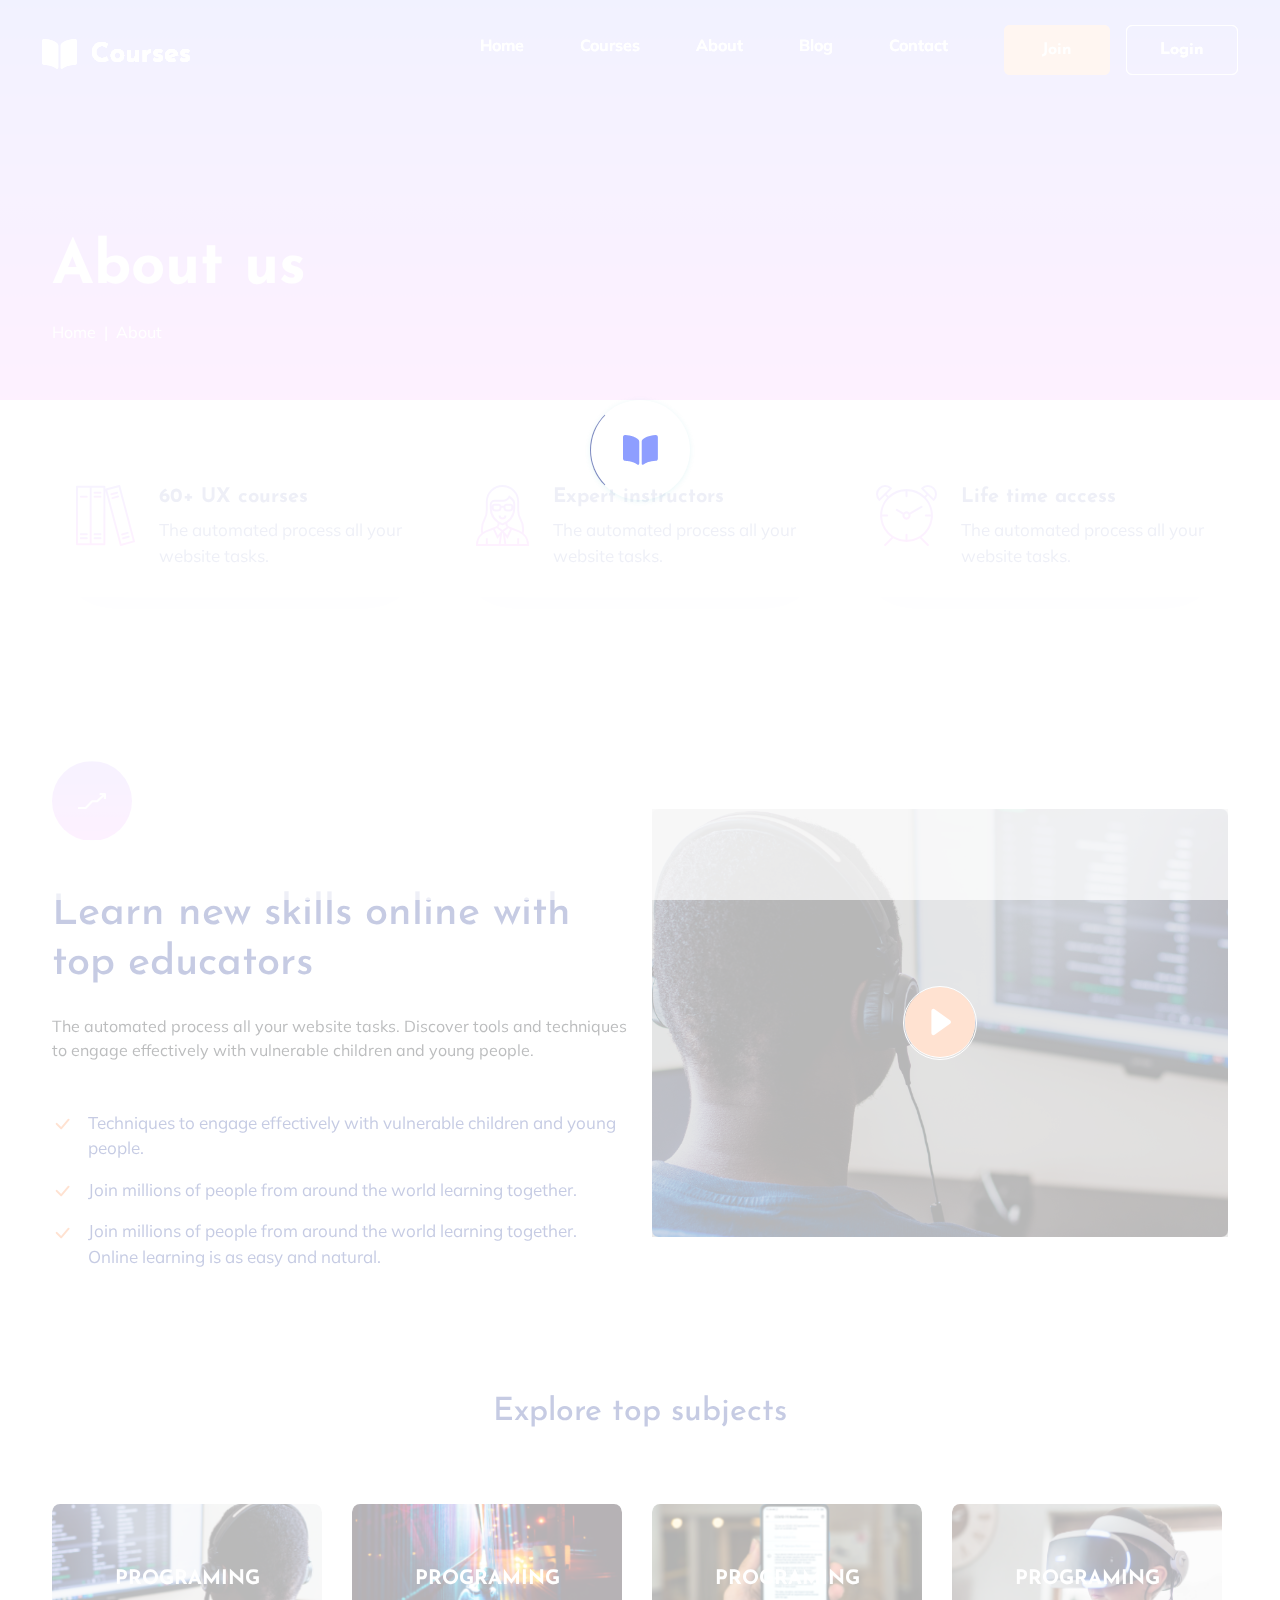
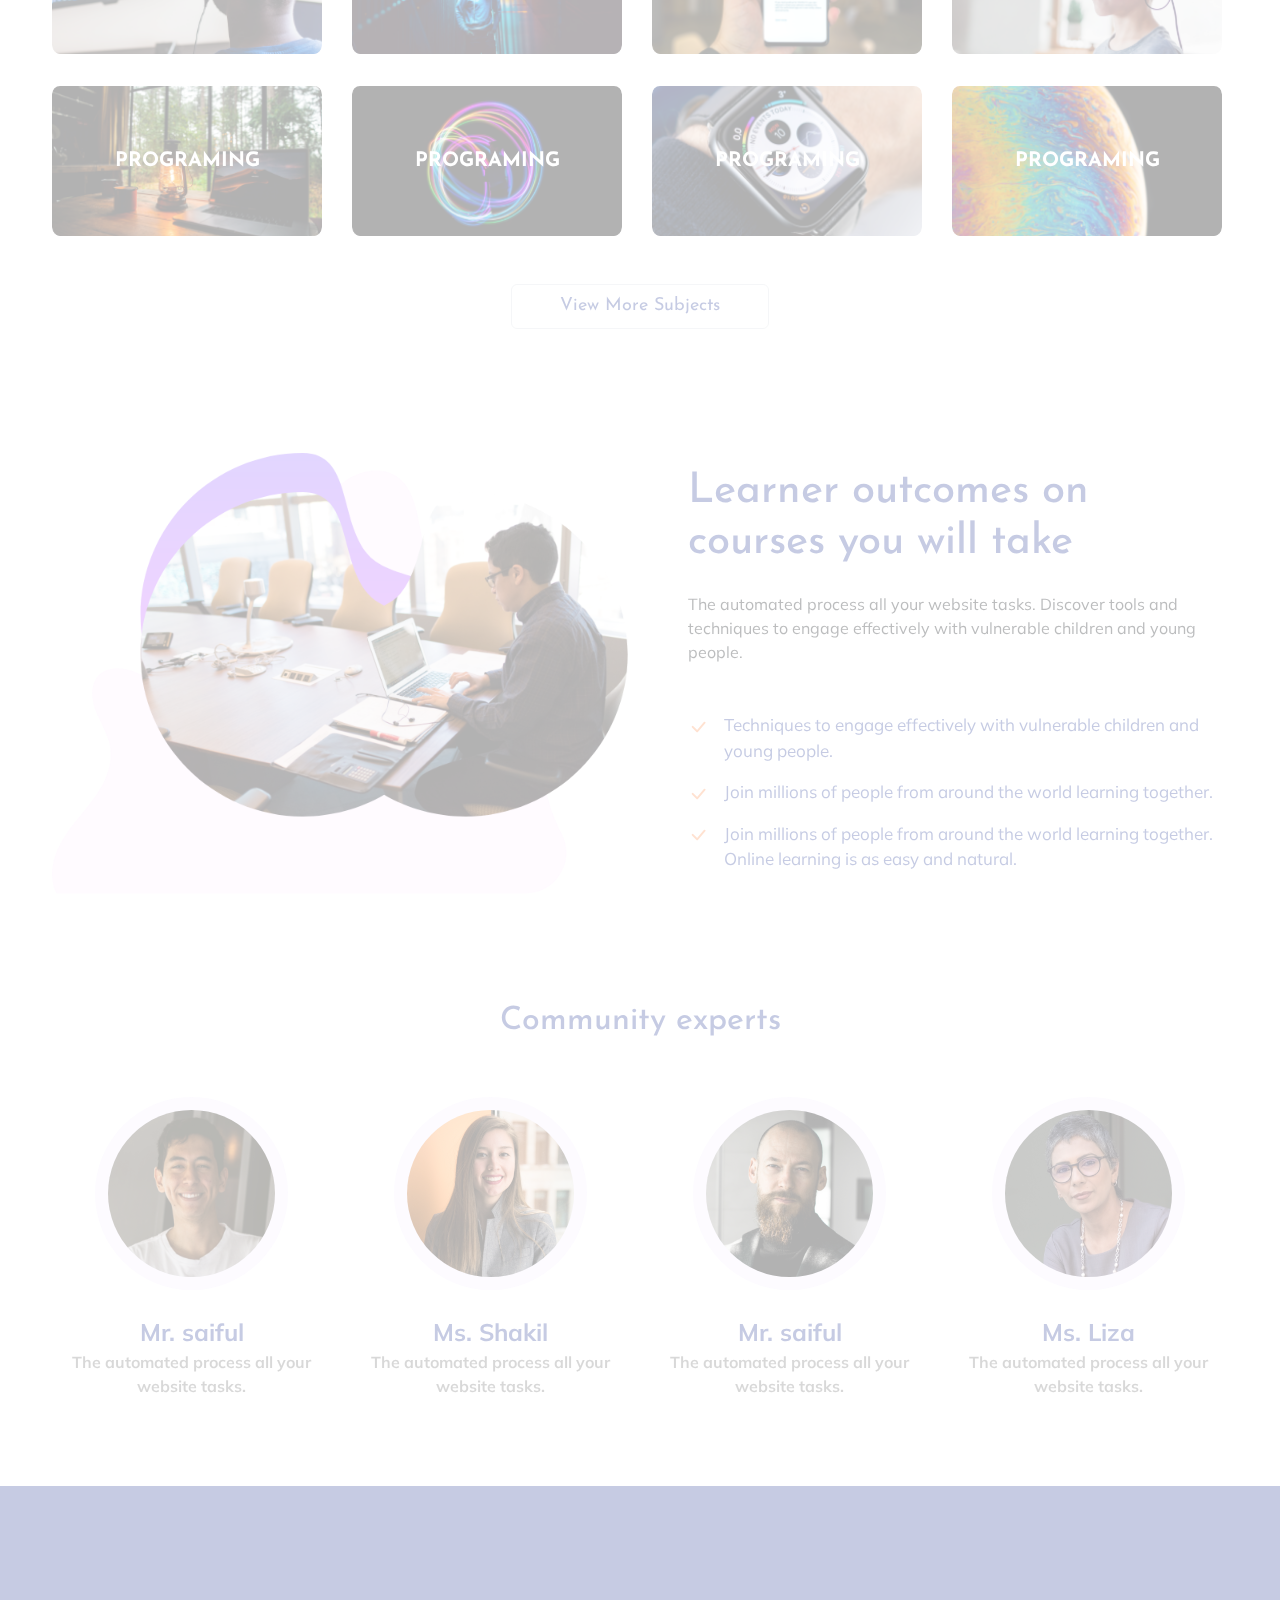
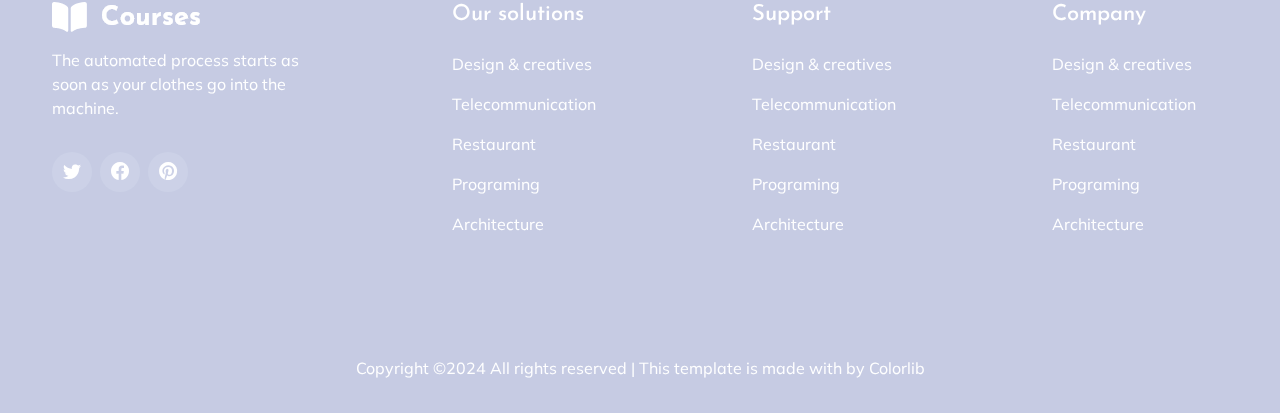
<file: about.html>
<!DOCTYPE html>
<html lang="en">

<head>
    <meta charset="UTF-8">
    <meta name="viewport" content="width=device-width, initial-scale=1.0">
    <title>Courses | Education</title>
    <!-- favicon  -->
    <link rel="icon" href="assets/images/checked.png" type="image/x-icon">

    <!-- font link  -->
    <link rel="stylesheet" href="assets/css/fonts.css">

    <!-- slider link  -->
    <link rel="stylesheet" href="assets/css/owl.carousel.min.css">

    <!-- icon link  -->
    <!-- <link rel="stylesheet" href="assets/css/bootstrap-icons.min.css"> -->
    <link rel="stylesheet" href="https://cdn.jsdelivr.net/npm/bootstrap-icons@1.11.3/font/bootstrap-icons.min.css">

    <!-- bootstrap link  -->
    <link rel="stylesheet" href="assets/css/bootstrap.min.css">

    <!-- custom css  -->
    <link rel="stylesheet" href="assets/css/style.css">
</head>

<body>
    <div class="loader-main">
        <div class="loader">
            <div class="loader-img">
                <img src="assets/images/loder.png" alt="">
            </div>
        </div>
    </div>
    <div class="main-web">
        <nav class="header navbar navbar-expand-lg">
            <div class="container-fluid">
                <a class="navbar-brand" href="#">
                    <img src="assets/images/logo.png" alt="">
                </a>
                <button class="navbar-toggler" type="button" data-bs-toggle="collapse"
                    data-bs-target="#navbarSupportedContent">
                    <span class="navbar-toggler-icon"></span>
                </button>
                <div class="collapse navbar-collapse" id="navbarSupportedContent">
                    <ul class="navbar-nav ms-auto mb-2 mb-lg-0">
                        <li class="nav-item">
                            <a class="nav-link text-white ps-5 fw-bold active" href="index.html">Home</a>
                        </li>
                        <li class="nav-item">
                            <a class="nav-link ps-5 fw-bold text-white " href="courses.html">Courses</a>
                        </li>
                        <li class="nav-item">
                            <a class="nav-link ps-5 fw-bold text-white " href="about.html">About</a>
                        </li>
                        <li class="nav-item position-relative">
                            <a class="nav-link ps-5 fw-bold text-white " href="#">Blog</a>
                            <div class="drop-down position-absolute p-3">
                                <ul>
                                    <li>
                                        <a href="#" class="text-decoration-none text-primary my-1 d-inline-block">
                                            Blog
                                        </a>
                                    </li>
                                    <li>
                                        <a href="#" class="text-decoration-none text-primary my-1 d-inline-block">
                                            Blog Detail
                                        </a>
                                    </li>
                                    <li>
                                        <a href="#" class="text-decoration-none text-primary my-1 d-inline-block">
                                            Element
                                        </a>
                                    </li>
                                </ul>
                            </div>
                        </li>
                        <li class="nav-item">
                            <a class="nav-link ps-5 fw-bold text-white " href="contact.html">Contact</a>
                        </li>
                        <li class="nav-item">
                            <a class="nav-link ms-5 fw-bold text-white rounded-2 position-relative"
                                href="rehistration.html">
                                Join
                            </a>
                        </li>
                        <li class="nav-item">
                            <a class="nav-link ms-5 ms-lg-3 fw-bold text-white border rounded-2 position-relative"
                                href="login.html">
                                Login
                            </a>
                        </li>
                    </ul>
                </div>
            </div>
        </nav>

        <!-- header start  -->
        <nav class="navbar navbar-expand-lg">
            <div class="container-fluid">
                <a class="navbar-brand" href="#">
                    <img src="assets/images/logo.png" alt="">
                </a>
                <button class="navbar-toggler" type="button" data-bs-toggle="collapse"
                    data-bs-target="#navbarSupportedContent">
                    <span class="navbar-toggler-icon"></span>
                </button>
                <div class="collapse navbar-collapse" id="navbarSupportedContent">
                    <ul class="navbar-nav ms-auto mb-2 mb-lg-0">
                        <li class="nav-item">
                            <a class="nav-link text-white ps-5 fw-bold active" href="index.html">Home</a>
                        </li>
                        <li class="nav-item">
                            <a class="nav-link ps-5 fw-bold text-white " href="courses.html">Courses</a>
                        </li>
                        <li class="nav-item">
                            <a class="nav-link ps-5 fw-bold text-white " href="about.html">About</a>
                        </li>
                        <li class="nav-item position-relative">
                            <a class="nav-link ps-5 fw-bold text-white " href="#">Blog</a>
                            <div class="drop-down position-absolute p-3">
                                <ul>
                                    <li>
                                        <a href="#" class="text-decoration-none text-primary my-1 d-inline-block">
                                            Blog
                                        </a>
                                    </li>
                                    <li>
                                        <a href="#" class="text-decoration-none text-primary my-1 d-inline-block">
                                            Blog Detail
                                        </a>
                                    </li>
                                    <li>
                                        <a href="#" class="text-decoration-none text-primary my-1 d-inline-block">
                                            Element
                                        </a>
                                    </li>
                                </ul>
                            </div>
                        </li>
                        <li class="nav-item">
                            <a class="nav-link ps-5 fw-bold text-white " href="contact.html">Contact</a>
                        </li>
                        <li class="nav-item">
                            <a class="nav-link ms-5 fw-bold text-white rounded-2 position-relative"
                                href="rehistration.html">
                                Join
                            </a>
                        </li>
                        <li class="nav-item">
                            <a class="nav-link ms-5 ms-lg-3 fw-bold text-white border rounded-2 position-relative"
                                href="login.html">
                                Login
                            </a>
                        </li>
                    </ul>
                </div>
            </div>
        </nav>
        <!-- header end  -->

        <div class="sub-banner d-flex align-items-end pb-2">
            <div class="container">
                <div class="row ">
                    <div class="subcontent">
                        <h1 class="text-white fw-bold mb-3">About us</h1>
                        <nav style="--bs-breadcrumb-divider: '|';" class="mb-5" aria-label="breadcrumb">
                            <ol class="breadcrumb">
                                <li class="breadcrumb-item"><a href="index.html"
                                        class="text-white text-decoration-none">Home</a></li>
                                <li class="breadcrumb-item active text-white" aria-current="page">About</li>
                            </ol>
                        </nav>
                    </div>
                </div>
            </div>
        </div>
        <!-- service start   -->
        <section class="services mt-0 mb-5 pt-5">
            <div class="container">
                <div class="row justify-content-center">
                    <div class="col-12 py-2 col-sm-8 col-md-6 col-lg-4">
                        <div class="service bg-white d-flex rounded-4">
                            <div class="s-icon">
                                <img src="assets/images/icon1.svg" alt="">
                            </div>
                            <div class="s-content ps-4">
                                <h3 class="fw-bold">60+ UX courses</h3>
                                <p class="mb-0">The automated process all your website tasks.</p>
                            </div>
                        </div>
                    </div>
                    <div class="col-12 py-2 col-sm-8 col-md-6 col-lg-4">
                        <div class="service bg-white d-flex rounded-4">
                            <div class="s-icon">
                                <img src="assets/images/icon2.svg" alt="">
                            </div>
                            <div class="s-content ps-4">
                                <h3 class="fw-bold">Expert instructors</h3>
                                <p class="mb-0">The automated process all your website tasks.</p>
                            </div>
                        </div>
                    </div>
                    <div class="col-12 py-2 col-sm-8 col-md-6 col-lg-4">
                        <div class="service bg-white d-flex rounded-4">
                            <div class="s-icon">
                                <img src="assets/images/icon3.svg" alt="">
                            </div>
                            <div class="s-content ps-4">
                                <h3 class="fw-bold">Life time access</h3>
                                <p class="mb-0">The automated process all your website tasks.</p>
                            </div>
                        </div>
                    </div>
                </div>
            </div>
        </section>
        <!-- service end   -->
        <!-- educators start  -->
        <section class="educators py-100">
            <div class="container">
                <div class="row align-items-center">
                    <div class="col-12 col-lg-6 py-2">
                        <div class="educators-content">
                            <div class="icon d-flex mb-5 justify-content-center align-items-center">
                                <img src="assets/images/about.svg" alt="">
                            </div>
                            <h2 class="my-2 mb-4">Learn new skills online with top educators</h2>
                            <p class="my-2 lh-2">
                                The automated process all your website tasks. Discover tools and techniques to engage
                                effectively with
                                vulnerable
                                children and young people.
                            </p>
                            <ul class="mt-5">
                                <li class="d-flex">
                                    <div>
                                        <i class="bi bi-check-lg"></i>
                                    </div>
                                    <div>
                                        <p class="ps-3">Techniques to engage effectively with vulnerable children and
                                            young
                                            people.</p>
                                    </div>
                                </li>
                                <li class="d-flex">
                                    <div>
                                        <i class="bi bi-check-lg"></i>
                                    </div>
                                    <div>
                                        <p class="ps-3">Join millions of people from around the world learning together.
                                        </p>
                                    </div>
                                </li>
                                <li class="d-flex">
                                    <div>
                                        <i class="bi bi-check-lg"></i>
                                    </div>
                                    <div>
                                        <p class="ps-3">Join millions of people from around the world learning together.
                                            Online
                                            learning is as
                                            easy and natural.</p>
                                    </div>
                                </li>
                            </ul>
                        </div>
                    </div>
                    <div class="col-12 col-lg-6 py-2">
                        <div class="educators-video position-relative">
                            <img src="assets/images/about2.png" class="img-fluid" alt="">
                            <div
                                class="video-icon d-flex justify-content-center align-items-center position-absolute top-50 start-50 translate-middle">
                                <a href="#">
                                    <i class="bi bi-play-circle-fill "></i>
                                </a>
                            </div>
                        </div>
                    </div>
                </div>
            </div>
        </section>
        <!-- educators end  -->
        <!-- subject start  -->
        <section class=" subjects">
            <div class="container">
                <div class="row justify-content-center">
                    <div class="col-8">
                        <div class="title text-center fw-bold">
                            <h2>Explore top subjects</h2>
                        </div>
                    </div>
                </div>
                <div class="row pt-5">
                    <div class="col-6 col-lg-4 col-xl-3 py-3">
                        <div class="subject-content">
                            <div class="img overflow-hidden rounded-3 position-relative">
                                <img src="assets/images/topic1.png" alt="">
                                <a href="#"
                                    class="position-absolute top-50 start-50 translate-middle text-decoration-none fw-bold">PROGRAMING</a>
                            </div>
                        </div>
                    </div>
                    <div class="col-6 col-lg-4 col-xl-3 py-3">
                        <div class="subject-content">
                            <div class="img overflow-hidden rounded-3 position-relative">
                                <img src="assets/images/topic2.png" alt="">
                                <a href="#"
                                    class="position-absolute top-50 start-50 translate-middle text-decoration-none fw-bold">PROGRAMING</a>
                            </div>
                        </div>
                    </div>
                    <div class="col-6 col-lg-4 col-xl-3 py-3">
                        <div class="subject-content">
                            <div class="img overflow-hidden rounded-3 position-relative">
                                <img src="assets/images/topic3.png" alt="">
                                <a href="#"
                                    class="position-absolute top-50 start-50 translate-middle text-decoration-none fw-bold">PROGRAMING</a>
                            </div>
                        </div>
                    </div>
                    <div class="col-6 col-lg-4 col-xl-3 py-3">
                        <div class="subject-content">
                            <div class="img overflow-hidden rounded-3 position-relative">
                                <img src="assets/images/topic4.png" alt="">
                                <a href="#"
                                    class="position-absolute top-50 start-50 translate-middle text-decoration-none fw-bold">PROGRAMING</a>
                            </div>
                        </div>
                    </div>
                    <div class="col-6 col-lg-4 col-xl-3 py-3">
                        <div class="subject-content">
                            <div class="img overflow-hidden rounded-3 position-relative">
                                <img src="assets/images/topic5.png" alt="">
                                <a href="#"
                                    class="position-absolute top-50 start-50 translate-middle text-decoration-none fw-bold">PROGRAMING</a>
                            </div>
                        </div>
                    </div>
                    <div class="col-6 col-lg-4 col-xl-3 py-3">
                        <div class="subject-content">
                            <div class="img overflow-hidden rounded-3 position-relative">
                                <img src="assets/images/topic6.png" alt="">
                                <a href="#"
                                    class="position-absolute top-50 start-50 translate-middle text-decoration-none fw-bold">PROGRAMING</a>
                            </div>
                        </div>
                    </div>
                    <div class="col-6 col-lg-4 col-xl-3 py-3">
                        <div class="subject-content">
                            <div class="img overflow-hidden rounded-3 position-relative">
                                <img src="assets/images/topic7.png" alt="">
                                <a href="#"
                                    class="position-absolute top-50 start-50 translate-middle text-decoration-none fw-bold">PROGRAMING</a>
                            </div>
                        </div>
                    </div>
                    <div class="col-6 col-lg-4 col-xl-3 py-3">
                        <div class="subject-content">
                            <div class="img overflow-hidden rounded-3 position-relative">
                                <img src="assets/images/topic8.png" alt="">
                                <a href="#"
                                    class="position-absolute top-50 start-50 translate-middle text-decoration-none fw-bold">PROGRAMING</a>
                            </div>
                        </div>
                    </div>
                </div>
                <div class="row justify-content-center py-3">
                    <div class="col-12 d-flex justify-content-center">
                        <a href="#" class="btn px-5  bg-transparant border d-inline-block py-2 mt-3">View More
                            Subjects</a>
                    </div>
                </div>
            </div>
        </section>
        <!-- subject end  -->
        <!-- educators start  -->
        <section class="educators" style="padding-top: 100px;">
            <div class="container">
                <div class="row align-items-center">
                    <div class="col-12 col-lg-6 py-2">
                        <div class="lerner-img position-relative">
                            <img src="assets/images/about3.png" class="img-fluid" alt="">
                        </div>
                    </div>
                    <div class="col-12 col-lg-6 py-2 ps-5">
                        <div class="educators-content">
                            <h2 class="my-2 mb-4">Learner outcomes on courses you will take</h2>
                            <p class="my-2 lh-2">
                                The automated process all your website tasks. Discover tools and techniques to engage
                                effectively with
                                vulnerable
                                children and young people.
                            </p>
                            <ul class="mt-5">
                                <li class="d-flex">
                                    <div>
                                        <i class="bi bi-check-lg"></i>
                                    </div>
                                    <div>
                                        <p class="ps-3">Techniques to engage effectively with vulnerable children and
                                            young
                                            people.</p>
                                    </div>
                                </li>
                                <li class="d-flex">
                                    <div>
                                        <i class="bi bi-check-lg"></i>
                                    </div>
                                    <div>
                                        <p class="ps-3">Join millions of people from around the world learning together.
                                        </p>
                                    </div>
                                </li>
                                <li class="d-flex">
                                    <div>
                                        <i class="bi bi-check-lg"></i>
                                    </div>
                                    <div>
                                        <p class="ps-3">Join millions of people from around the world learning together.
                                            Online
                                            learning is as
                                            easy and natural.</p>
                                    </div>
                                </li>
                            </ul>
                        </div>
                    </div>

                </div>
            </div>
        </section>
        <!-- educators end  -->
        <!-- Community experts start  -->
        <section style="padding-top: 100px;">
            <div class="container">
                <div class="row justify-content-center">
                    <div class="col-8">
                        <div class="title text-center">
                            <h2>Community experts</h2>
                        </div>
                    </div>
                </div>
                <div class="row py-5">
                    <div class="side1 owl-carousel owl-theme ">
                        <div class="item">
                            <div class="experts">
                                <div class="expert-img d-flex justify-content-center mb-4">
                                    <img src="assets/images/team1.png" alt="">
                                </div>
                                <div class="expert-content text-center p">
                                    <a href="#" class="text-decoration-none fw-bold">Mr. saiful</a>
                                    <p class="text-black-50 fw-bold">The automated process all your website tasks.</p>
                                </div>
                            </div>
                        </div>
                        <div class="item">
                            <div class="experts">
                                <div class="expert-img d-flex justify-content-center mb-4">
                                    <img src="assets/images/team2.png" alt="">
                                </div>
                                <div class="expert-content text-center p">
                                    <a href="#" class="text-decoration-none fw-bold">Ms. Shakil</a>
                                    <p class="text-black-50 fw-bold">The automated process all your website tasks.</p>
                                </div>
                            </div>
                        </div>
                        <div class="item">
                            <div class="experts">
                                <div class="expert-img d-flex justify-content-center mb-4">
                                    <img src="assets/images/team3.png" alt="">
                                </div>
                                <div class="expert-content text-center p">
                                    <a href="#" class="text-decoration-none fw-bold">Mr. saiful</a>
                                    <p class="text-black-50 fw-bold">The automated process all your website tasks.</p>
                                </div>
                            </div>
                        </div>
                        <div class="item">
                            <div class="experts">
                                <div class="expert-img d-flex justify-content-center mb-4">
                                    <img src="assets/images/team4.png" alt="">
                                </div>
                                <div class="expert-content text-center p">
                                    <a href="#" class="text-decoration-none fw-bold">Ms. Liza</a>
                                    <p class="text-black-50 fw-bold">The automated process all your website tasks.</p>
                                </div>
                            </div>
                        </div>
                        <div class="item">
                            <div class="experts">
                                <div class="expert-img d-flex justify-content-center mb-4">
                                    <img src="assets/images/team1.png" alt="">
                                </div>
                                <div class="expert-content text-center p">
                                    <a href="#" class="text-decoration-none fw-bold">Mr. saiful</a>
                                    <p class="text-black-50 fw-bold">The automated process all your website tasks.</p>
                                </div>
                            </div>
                        </div>
                        <div class="item">
                            <div class="experts">
                                <div class="expert-img d-flex justify-content-center mb-4">
                                    <img src="assets/images/team2.png" alt="">
                                </div>
                                <div class="expert-content text-center p">
                                    <a href="#" class="text-decoration-none fw-bold">Ms. saifuli</a>
                                    <p class="text-black-50 fw-bold">The automated process all your website tasks.</p>
                                </div>
                            </div>
                        </div>
                    </div>
                </div>
            </div>
        </section>
        <!-- Community experts end  -->
        <!-- FOOTER START  -->
        <footer>
            <div class="container">
                <div class="row justify-content-between pb-5 text-white">
                    <div class="col-6 col-lg-3 py-3">
                        <div class="info">
                            <a href="#">
                                <img src="assets/images/logo.png" alt="">
                            </a>
                            <p class="py-3">The automated process starts as soon as your clothes go into the machine.
                            </p>
                            <div class="icon">
                                <ul class="d-flex">
                                    <li class="me-2">
                                        <a href="#">
                                            <i class="bi bi-twitter"></i>
                                        </a>
                                    </li>
                                    <li class="me-2">
                                        <a href="#">
                                            <i class="bi bi-facebook"></i>
                                        </a>
                                    </li>
                                    <li class="me-2">
                                        <a href="#">
                                            <i class="bi bi-pinterest"></i>
                                        </a>
                                    </li>
                                </ul>
                            </div>
                        </div>
                    </div>
                    <div class="col-6 col-lg-2 py-3">
                        <div class="menu">
                            <h2 class="mb-3">Our solutions</h2>
                            <ul>
                                <li class="py-2">
                                    <a href="#" class="text-decoration-none text-white fw-normal">
                                        Design & creatives
                                    </a>
                                </li>
                                <li class="py-2">
                                    <a href="#" class="text-decoration-none text-white fw-normal">
                                        Telecommunication
                                    </a>
                                </li>
                                <li class="py-2">
                                    <a href="#" class="text-decoration-none text-white fw-normal">
                                        Restaurant
                                    </a>
                                </li>
                                <li class="py-2">
                                    <a href="#" class="text-decoration-none text-white fw-normal">
                                        Programing
                                    </a>
                                </li>
                                <li class="py-2">
                                    <a href="#" class="text-decoration-none text-white fw-normal">
                                        Architecture
                                    </a>
                                </li>
                            </ul>
                        </div>
                    </div>
                    <div class="col-6 col-lg-2 py-3">
                        <div class="menu">
                            <h2 class="mb-3">Support</h2>
                            <ul>
                                <li class="py-2">
                                    <a href="#" class="text-decoration-none text-white fw-normal">
                                        Design & creatives
                                    </a>
                                </li>
                                <li class="py-2">
                                    <a href="#" class="text-decoration-none text-white fw-normal">
                                        Telecommunication
                                    </a>
                                </li>
                                <li class="py-2">
                                    <a href="#" class="text-decoration-none text-white fw-normal">
                                        Restaurant
                                    </a>
                                </li>
                                <li class="py-2">
                                    <a href="#" class="text-decoration-none text-white fw-normal">
                                        Programing
                                    </a>
                                </li>
                                <li class="py-2">
                                    <a href="#" class="text-decoration-none text-white fw-normal">
                                        Architecture
                                    </a>
                                </li>
                            </ul>
                        </div>
                    </div>
                    <div class="col-6 col-lg-2 py-3">
                        <div class="menu">
                            <h2 class="mb-3">Company</h2>
                            <ul>
                                <li class="py-2">
                                    <a href="#" class="text-decoration-none text-white fw-normal">
                                        Design & creatives
                                    </a>
                                </li>
                                <li class="py-2">
                                    <a href="#" class="text-decoration-none text-white fw-normal">
                                        Telecommunication
                                    </a>
                                </li>
                                <li class="py-2">
                                    <a href="#" class="text-decoration-none text-white fw-normal">
                                        Restaurant
                                    </a>
                                </li>
                                <li class="py-2">
                                    <a href="#" class="text-decoration-none text-white fw-normal">
                                        Programing
                                    </a>
                                </li>
                                <li class="py-2">
                                    <a href="#" class="text-decoration-none text-white fw-normal">
                                        Architecture
                                    </a>
                                </li>
                            </ul>
                        </div>
                    </div>
                </div>
                <div class="row">
                    <div class="copywrite text-center pt-5 text-white pb-1">
                        <p>Copyright ©2024 All rights reserved | This template is made with by Colorlib</p>
                    </div>
                </div>
            </div>
        </footer>
        <!-- FOOTER END  -->

        <div class="top">
            <a href="#" class="text-white">
                <i class="bi bi-arrow-90deg-up"></i>
            </a>
        </div>

    </div>
    <!-- bootstrap script  -->
    <script src="assets/js/bootstrap.bundle.min.js"></script>
    <script src="assets/js/jquery.min.js"></script>
    <script src="assets/js/owl.carousel.js"></script>
    <script>
        $(document).ready(function () {
            var owl = $('.owl-carousel.side1');
            owl.owlCarousel({
                items: 4,
                margin: 10,
                autoplay: true,
                autoplayTimeout: 2000,
                responsiveClass: true,
                loop: true,
                responsive: {
                    0: {
                        items: 1,
                        nav: true
                    },
                    600: {
                        items: 2,
                        nav: false
                    },
                    1000: {
                        items: 4,
                        nav: true,
                        loop: false,
                        margin: 20
                    }
                }
            });
            $('.play').on('click', function () {
                owl.trigger('play.owl.autoplay', [1000])
            })
            $('.stop').on('click', function () {
                owl.trigger('stop.owl.autoplay')
            })
        })
    </script>
    <script>
        $(window).scroll(function () {
            if ($(this).scrollTop() > 100) {
                $('.header').addClass("sticky");
            }
            else {
                $('.header').removeClass("sticky");
            }
        });
    </script>
    <script>
        $(window).scroll(function () {
            if ($(this).scrollTop() > 100) {
                $('.top').fadeIn();
            } else {
                $('.top').fadeOut();
            }
        });
        $('.top').click(function () {
            $('html, body').animate({ scrollTop: 0 }, 1000);
        });

    </script>
    <script>
        $(window).on("load", function () {
            $(".loader-main").fadeOut(2000);
            $(".main-web").fadeIn(2000);
        });
    </script>
</body>

</html>
</file>
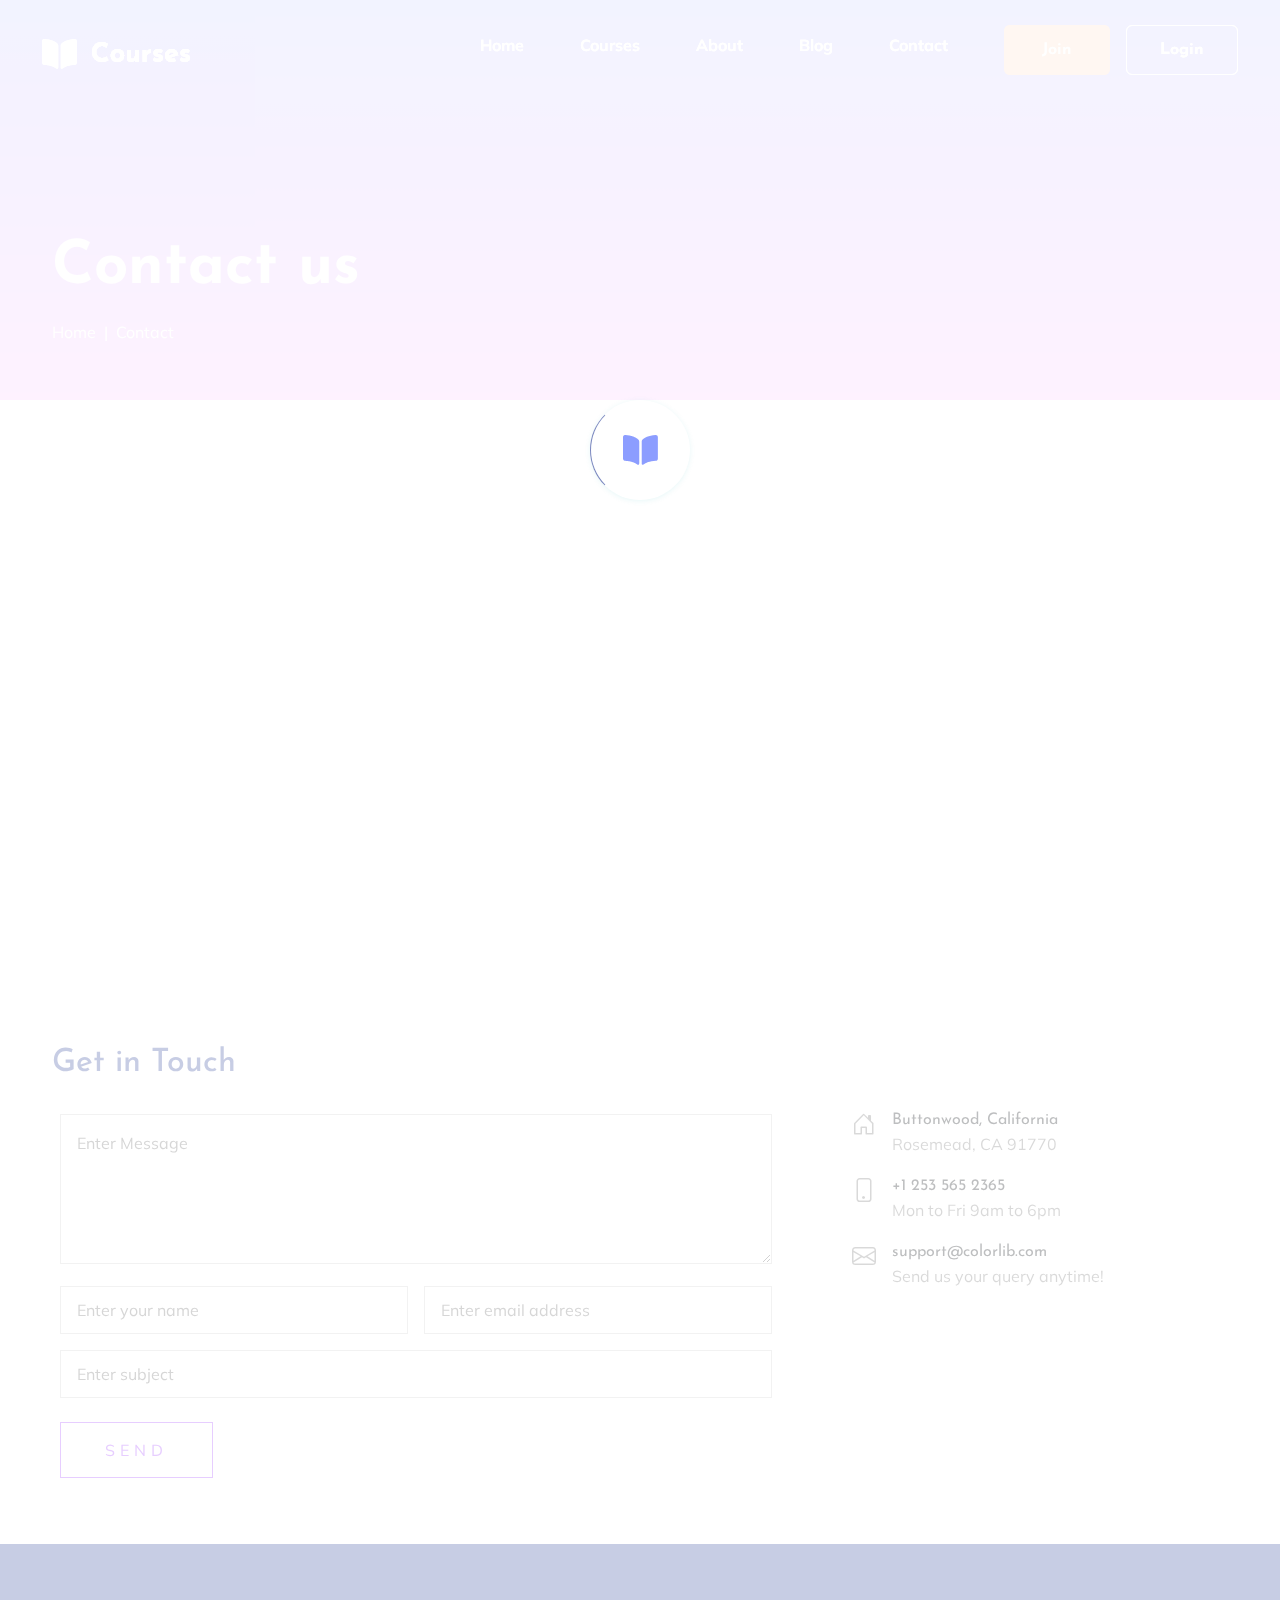
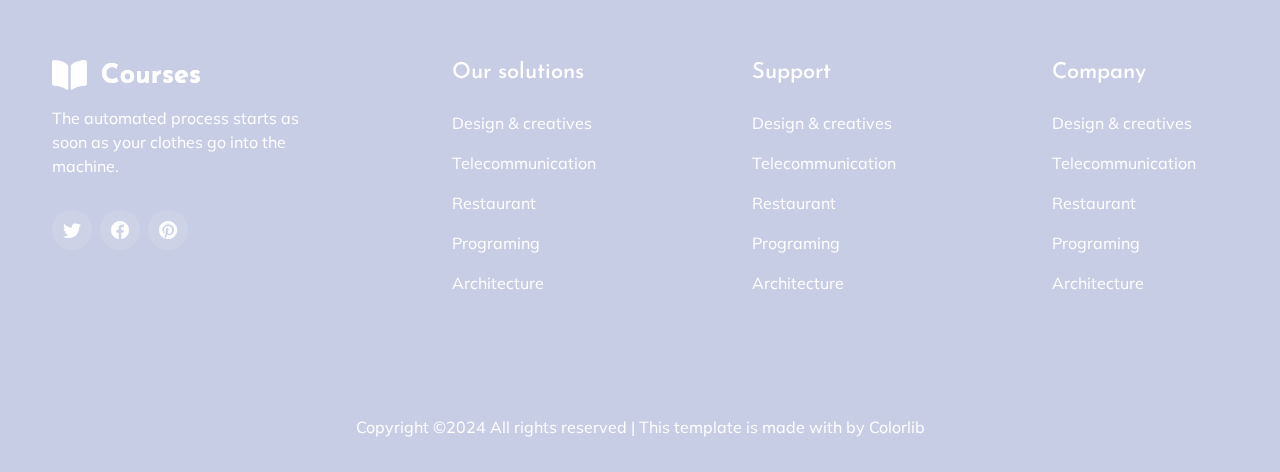
<file: contact.html>
<!DOCTYPE html>
<html lang="en">

<head>
    <meta charset="UTF-8">
    <meta name="viewport" content="width=device-width, initial-scale=1.0">
    <title>Courses | Education</title>
    <!-- favicon  -->
    <link rel="icon" href="assets/images/checked.png" type="image/x-icon">

    <!-- font link  -->
    <link rel="stylesheet" href="assets/css/fonts.css">

    <!-- slider link  -->
    <link rel="stylesheet" href="assets/css/owl.carousel.min.css">

    <!-- icon link  -->
    <!-- <link rel="stylesheet" href="assets/css/bootstrap-icons.min.css"> -->
    <link rel="stylesheet" href="https://cdn.jsdelivr.net/npm/bootstrap-icons@1.11.3/font/bootstrap-icons.min.css">

    <!-- bootstrap link  -->
    <link rel="stylesheet" href="assets/css/bootstrap.min.css">

    <!-- custom css  -->
    <link rel="stylesheet" href="assets/css/style.css">
</head>

<body>
    <div class="loader-main">
        <div class="loader">
            <div class="loader-img">
                <img src="assets/images/loder.png" alt="">
            </div>
        </div>
    </div>
    <div class="main-web">
        <nav class="header navbar navbar-expand-lg">
            <div class="container-fluid">
                <a class="navbar-brand" href="#">
                    <img src="assets/images/logo.png" alt="">
                </a>
                <button class="navbar-toggler" type="button" data-bs-toggle="collapse"
                    data-bs-target="#navbarSupportedContent">
                    <span class="navbar-toggler-icon"></span>
                </button>
                <div class="collapse navbar-collapse" id="navbarSupportedContent">
                    <ul class="navbar-nav ms-auto mb-2 mb-lg-0">
                        <li class="nav-item">
                            <a class="nav-link text-white ps-5 fw-bold active" href="index.html">Home</a>
                        </li>
                        <li class="nav-item">
                            <a class="nav-link ps-5 fw-bold text-white " href="courses.html">Courses</a>
                        </li>
                        <li class="nav-item">
                            <a class="nav-link ps-5 fw-bold text-white " href="about.html">About</a>
                        </li>
                        <li class="nav-item position-relative">
                            <a class="nav-link ps-5 fw-bold text-white " href="#">Blog</a>
                            <div class="drop-down position-absolute p-3">
                                <ul>
                                    <li>
                                        <a href="#" class="text-decoration-none text-primary my-1 d-inline-block">
                                            Blog
                                        </a>
                                    </li>
                                    <li>
                                        <a href="#" class="text-decoration-none text-primary my-1 d-inline-block">
                                            Blog Detail
                                        </a>
                                    </li>
                                    <li>
                                        <a href="#" class="text-decoration-none text-primary my-1 d-inline-block">
                                            Element
                                        </a>
                                    </li>
                                </ul>
                            </div>
                        </li>
                        <li class="nav-item">
                            <a class="nav-link ps-5 fw-bold text-white " href="contact.html">Contact</a>
                        </li>
                        <li class="nav-item">
                            <a class="nav-link ms-5 fw-bold text-white rounded-2 position-relative"
                                href="rehistration.html">
                                Join
                            </a>
                        </li>
                        <li class="nav-item">
                            <a class="nav-link ms-5 ms-lg-3 fw-bold text-white border rounded-2 position-relative"
                                href="login.html">
                                Login
                            </a>
                        </li>
                    </ul>
                </div>
            </div>
        </nav>

        <!-- header start  -->
        <nav class="navbar navbar-expand-lg">
            <div class="container-fluid">
                <a class="navbar-brand" href="#">
                    <img src="assets/images/logo.png" alt="">
                </a>
                <button class="navbar-toggler" type="button" data-bs-toggle="collapse"
                    data-bs-target="#navbarSupportedContent">
                    <span class="navbar-toggler-icon"></span>
                </button>
                <div class="collapse navbar-collapse" id="navbarSupportedContent">
                    <ul class="navbar-nav ms-auto mb-2 mb-lg-0">
                        <li class="nav-item">
                            <a class="nav-link text-white ps-5 fw-bold active" href="index.html">Home</a>
                        </li>
                        <li class="nav-item">
                            <a class="nav-link ps-5 fw-bold text-white " href="courses.html">Courses</a>
                        </li>
                        <li class="nav-item">
                            <a class="nav-link ps-5 fw-bold text-white " href="about.html">About</a>
                        </li>
                        <li class="nav-item position-relative">
                            <a class="nav-link ps-5 fw-bold text-white " href="#">Blog</a>
                            <div class="drop-down position-absolute p-3">
                                <ul>
                                    <li>
                                        <a href="#" class="text-decoration-none text-primary my-1 d-inline-block">
                                            Blog
                                        </a>
                                    </li>
                                    <li>
                                        <a href="#" class="text-decoration-none text-primary my-1 d-inline-block">
                                            Blog Detail
                                        </a>
                                    </li>
                                    <li>
                                        <a href="#" class="text-decoration-none text-primary my-1 d-inline-block">
                                            Element
                                        </a>
                                    </li>
                                </ul>
                            </div>
                        </li>
                        <li class="nav-item">
                            <a class="nav-link ps-5 fw-bold text-white " href="contact.html">Contact</a>
                        </li>
                        <li class="nav-item">
                            <a class="nav-link ms-5 fw-bold text-white rounded-2 position-relative"
                                href="rehistration.html">
                                Join
                            </a>
                        </li>
                        <li class="nav-item">
                            <a class="nav-link ms-5 ms-lg-3 fw-bold text-white border rounded-2 position-relative"
                                href="login.html">
                                Login
                            </a>
                        </li>
                    </ul>
                </div>
            </div>
        </nav>
        <!-- header end  -->

        <div class="sub-banner d-flex align-items-end pb-2 mb-5">
            <div class="container">
                <div class="row ">
                    <div class="subcontent">
                        <h1 class="text-white fw-bold mb-3">Contact us</h1>
                        <nav style="--bs-breadcrumb-divider: '|';" class="mb-5" aria-label="breadcrumb">
                            <ol class="breadcrumb">
                                <li class="breadcrumb-item"><a href="index.html"
                                        class="text-white text-decoration-none">Home</a></li>
                                <li class="breadcrumb-item active text-white" aria-current="page">Contact</li>
                            </ol>
                        </nav>
                    </div>
                </div>
            </div>
        </div>
        <!-- google map  -->
        <section class="py-5">
            <div class="container">
                <div class="row">
                    <iframe
                        src="https://www.google.com/maps/embed?pb=!1m18!1m12!1m3!1d3718.929434718413!2d72.86660637754207!3d21.23464663033365!2m3!1f0!2f0!3f0!3m2!1i1024!2i768!4f13.1!3m3!1m2!1s0x3be04f4783e04dc3%3A0x84283bcabd051a32!2sRed%20%26%20White%20Multimedia%20Education!5e0!3m2!1sen!2sin!4v1717062111746!5m2!1sen!2sin"
                        width="600" height="450" style="border:0;" allowfullscreen="" loading="lazy"
                        referrerpolicy="no-referrer-when-downgrade"></iframe>
                </div>
            </div>
        </section>
        <!-- google map  -->
        <!-- form  -->
        <section style="margin: 50px 0;">
            <div class="container">
                <div class="row">
                    <div class="title mb-3">
                        <h2>Get in Touch</h2>
                    </div>
                </div>
                <div class="row">
                    <div class="col-8">
                        <div class="form pe-5">
                            <form action="" class="d-flex flex-wrap">
                                <div class="px-2 col-12">
                                    <textarea name="" class="p-3 my-2" id="" placeholder="Enter Message"></textarea>
                                </div>
                                <div class="px-2 col-6">
                                    <input class="p-3 my-2" type="text" placeholder="Enter your name">
                                </div>
                                <div class="px-2 col-6">
                                    <input class="p-3 my-2" type="email" placeholder="Enter email address">
                                </div>
                                <div class="px-2 col-12">
                                    <input class="p-3 my-2" type="email" placeholder="Enter subject">
                                </div>
                                <a href="#" class="btn mx-2 my-3 rounded-0">SEND</a>
                            </form>
                        </div>
                    </div>
                    <div class="col-4">
                        <div class="form-info">
                            <div class="d-flex">
                                <div class="fs-4 text-black-50">
                                    <i class="bi bi-house-door"></i>
                                </div>
                                <div class="ps-3">
                                    <span>Buttonwood, California</span>
                                    <p class="text-black-50">Rosemead, CA 91770</p>
                                </div>
                            </div>
                            <div class="d-flex">
                                <div class="fs-4 text-black-50">
                                    <i class="bi bi-phone"></i>
                                </div>
                                <div class="ps-3">
                                    <span>+1 253 565 2365</span>
                                    <p class="text-black-50">Mon to Fri 9am to 6pm</p>
                                </div>
                            </div>
                            <div class="d-flex">
                                <div class="fs-4 text-black-50">
                                    <i class="bi bi-envelope"></i>
                                </div>
                                <div class="ps-3">
                                    <span>support@colorlib.com</span>
                                    <p class="text-black-50">Send us your query anytime!</p>
                                </div>
                            </div>
                        </div>
                    </div>
                </div>
            </div>
        </section>
        <!-- form  -->
        <!-- FOOTER START  -->
        <footer>
            <div class="container">
                <div class="row justify-content-between pb-5 text-white">
                    <div class="col-6 col-lg-3 py-3">
                        <div class="info">
                            <a href="#">
                                <img src="assets/images/logo.png" alt="">
                            </a>
                            <p class="py-3">The automated process starts as soon as your clothes go into the machine.
                            </p>
                            <div class="icon">
                                <ul class="d-flex">
                                    <li class="me-2">
                                        <a href="#">
                                            <i class="bi bi-twitter"></i>
                                        </a>
                                    </li>
                                    <li class="me-2">
                                        <a href="#">
                                            <i class="bi bi-facebook"></i>
                                        </a>
                                    </li>
                                    <li class="me-2">
                                        <a href="#">
                                            <i class="bi bi-pinterest"></i>
                                        </a>
                                    </li>
                                </ul>
                            </div>
                        </div>
                    </div>
                    <div class="col-6 col-lg-2 py-3">
                        <div class="menu">
                            <h2 class="mb-3">Our solutions</h2>
                            <ul>
                                <li class="py-2">
                                    <a href="#" class="text-decoration-none text-white fw-normal">
                                        Design & creatives
                                    </a>
                                </li>
                                <li class="py-2">
                                    <a href="#" class="text-decoration-none text-white fw-normal">
                                        Telecommunication
                                    </a>
                                </li>
                                <li class="py-2">
                                    <a href="#" class="text-decoration-none text-white fw-normal">
                                        Restaurant
                                    </a>
                                </li>
                                <li class="py-2">
                                    <a href="#" class="text-decoration-none text-white fw-normal">
                                        Programing
                                    </a>
                                </li>
                                <li class="py-2">
                                    <a href="#" class="text-decoration-none text-white fw-normal">
                                        Architecture
                                    </a>
                                </li>
                            </ul>
                        </div>
                    </div>
                    <div class="col-6 col-lg-2 py-3">
                        <div class="menu">
                            <h2 class="mb-3">Support</h2>
                            <ul>
                                <li class="py-2">
                                    <a href="#" class="text-decoration-none text-white fw-normal">
                                        Design & creatives
                                    </a>
                                </li>
                                <li class="py-2">
                                    <a href="#" class="text-decoration-none text-white fw-normal">
                                        Telecommunication
                                    </a>
                                </li>
                                <li class="py-2">
                                    <a href="#" class="text-decoration-none text-white fw-normal">
                                        Restaurant
                                    </a>
                                </li>
                                <li class="py-2">
                                    <a href="#" class="text-decoration-none text-white fw-normal">
                                        Programing
                                    </a>
                                </li>
                                <li class="py-2">
                                    <a href="#" class="text-decoration-none text-white fw-normal">
                                        Architecture
                                    </a>
                                </li>
                            </ul>
                        </div>
                    </div>
                    <div class="col-6 col-lg-2 py-3">
                        <div class="menu">
                            <h2 class="mb-3">Company</h2>
                            <ul>
                                <li class="py-2">
                                    <a href="#" class="text-decoration-none text-white fw-normal">
                                        Design & creatives
                                    </a>
                                </li>
                                <li class="py-2">
                                    <a href="#" class="text-decoration-none text-white fw-normal">
                                        Telecommunication
                                    </a>
                                </li>
                                <li class="py-2">
                                    <a href="#" class="text-decoration-none text-white fw-normal">
                                        Restaurant
                                    </a>
                                </li>
                                <li class="py-2">
                                    <a href="#" class="text-decoration-none text-white fw-normal">
                                        Programing
                                    </a>
                                </li>
                                <li class="py-2">
                                    <a href="#" class="text-decoration-none text-white fw-normal">
                                        Architecture
                                    </a>
                                </li>
                            </ul>
                        </div>
                    </div>
                </div>
                <div class="row">
                    <div class="copywrite text-center pt-5 text-white pb-1">
                        <p>Copyright ©2024 All rights reserved | This template is made with by Colorlib</p>
                    </div>
                </div>
            </div>
        </footer>
        <!-- FOOTER END  -->

        <div class="top">
            <a href="#" class="text-white">
                <i class="bi bi-arrow-90deg-up"></i>
            </a>
        </div>
    </div>


    <!-- bootstrap script  -->
    <script src="assets/js/bootstrap.bundle.min.js"></script>
    <script src="assets/js/jquery.min.js"></script>
    <script src="assets/js/owl.carousel.js"></script>
    <script>
        $(window).scroll(function () {
            if ($(this).scrollTop() > 100) {
                $('.header').addClass("sticky");
            }
            else {
                $('.header').removeClass("sticky");
            }
        });
    </script>
    <script>
        $(window).scroll(function () {
            if ($(this).scrollTop() > 100) {
                $('.top').fadeIn();
            } else {
                $('.top').fadeOut();
            }
        });
        $('.top').click(function () {
            $('html, body').animate({ scrollTop: 0 }, 1000);
        });
    </script>
    <script>
        $(window).on("load", function () {
            $(".loader-main").fadeOut(2000);
            $(".main-web").fadeIn(2000);
        });
    </script>
</body>

</html>
</file>
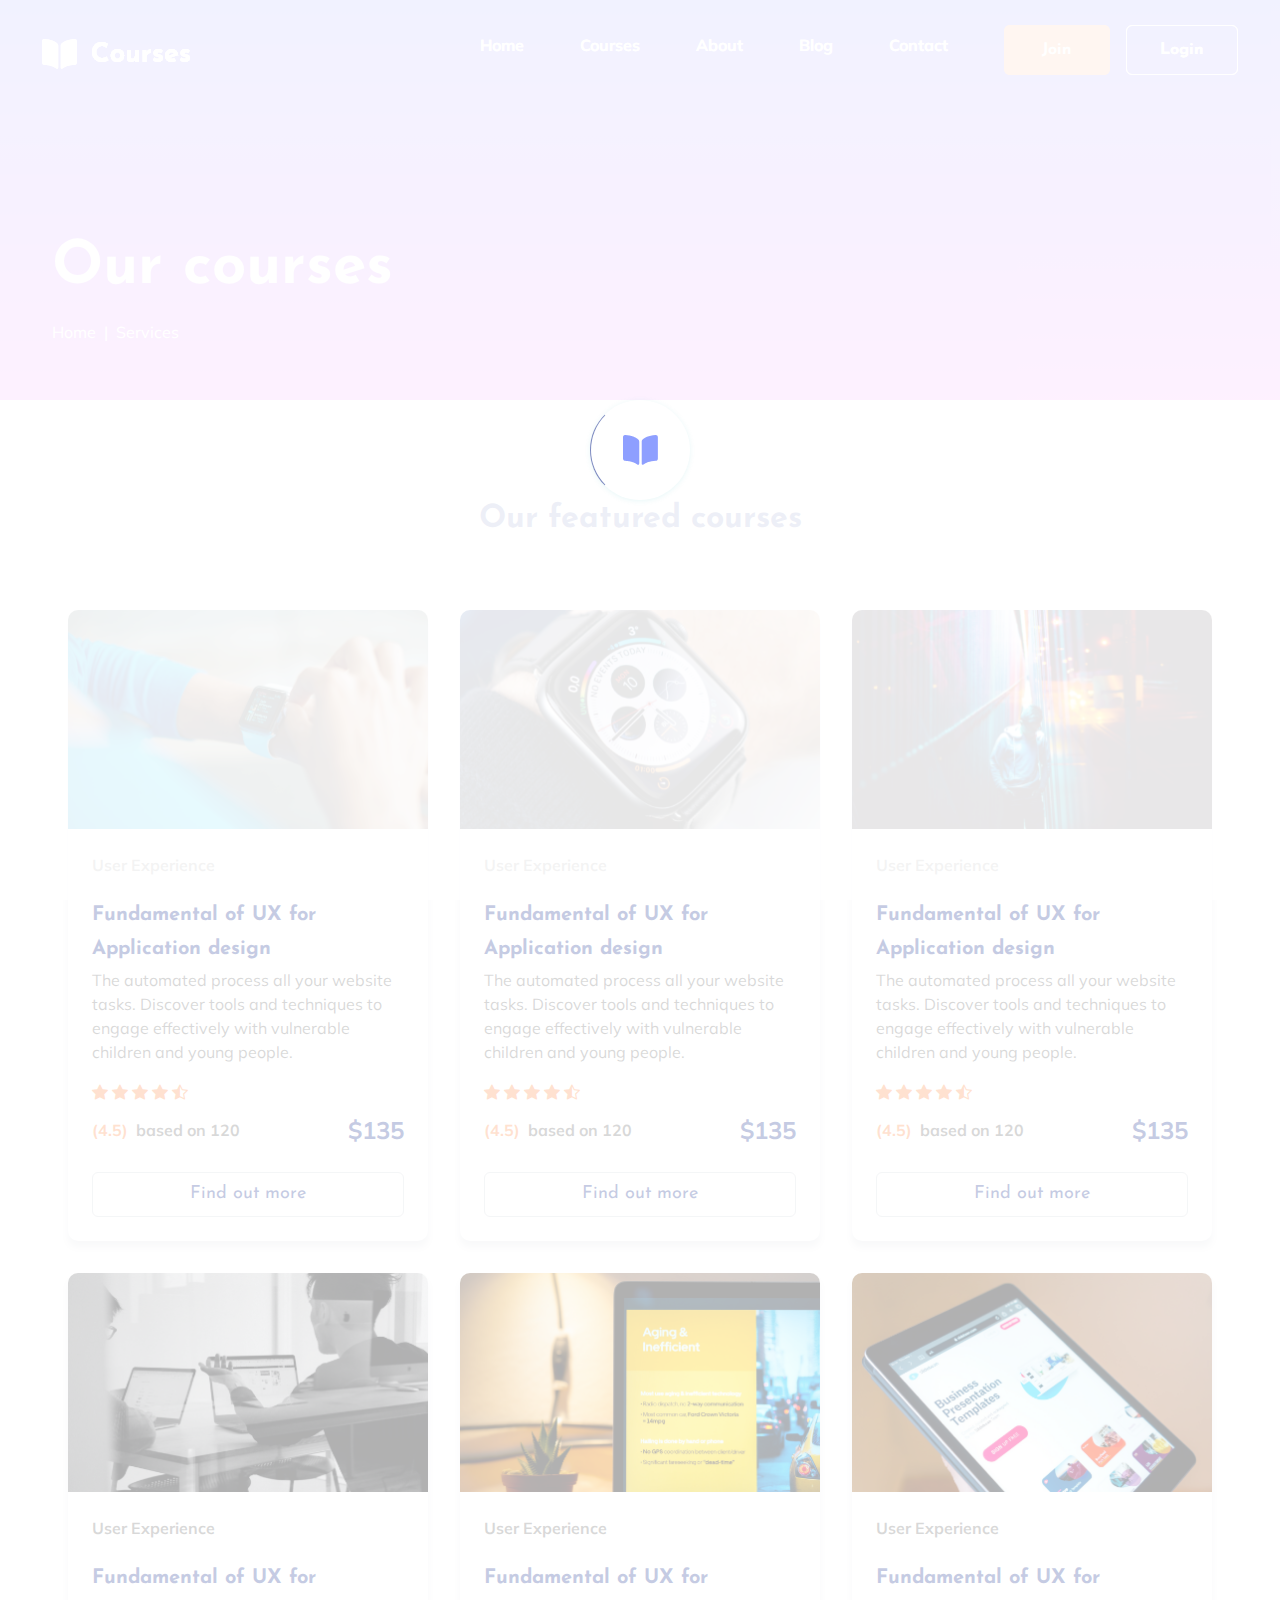
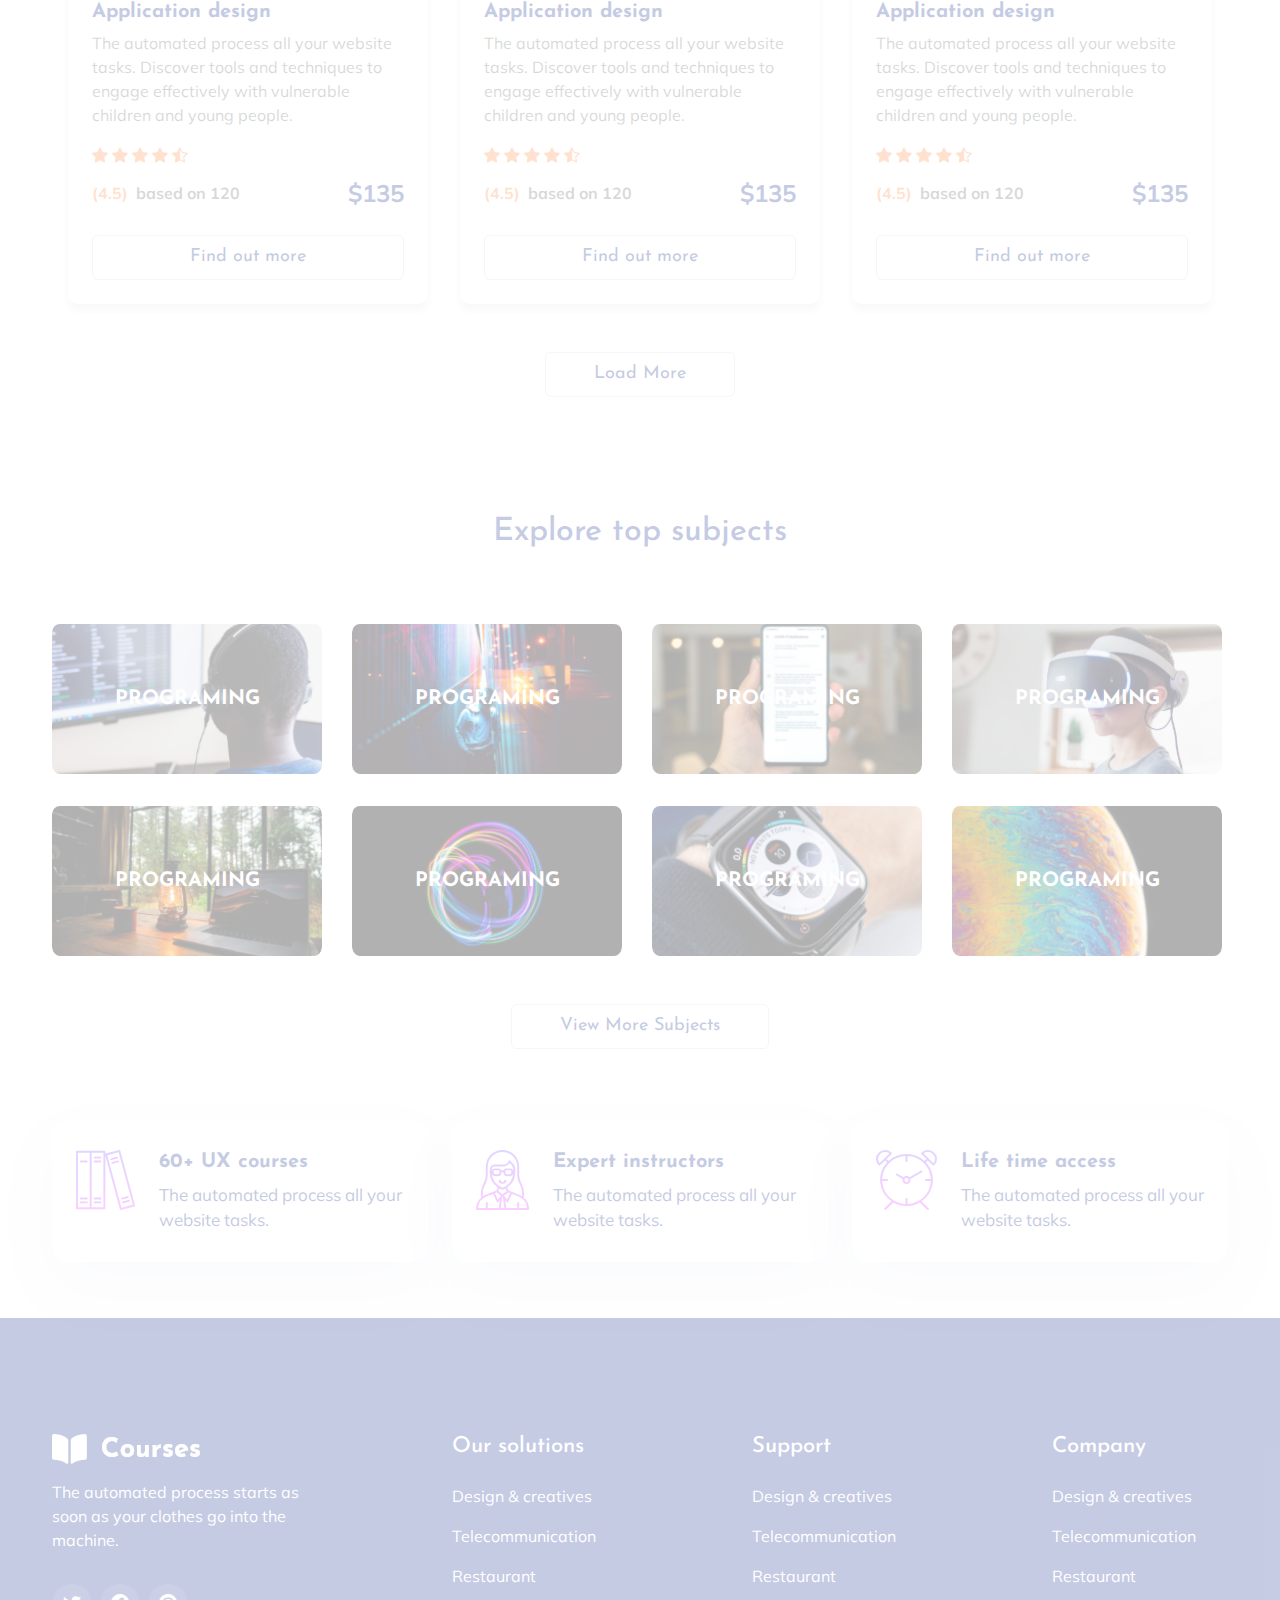
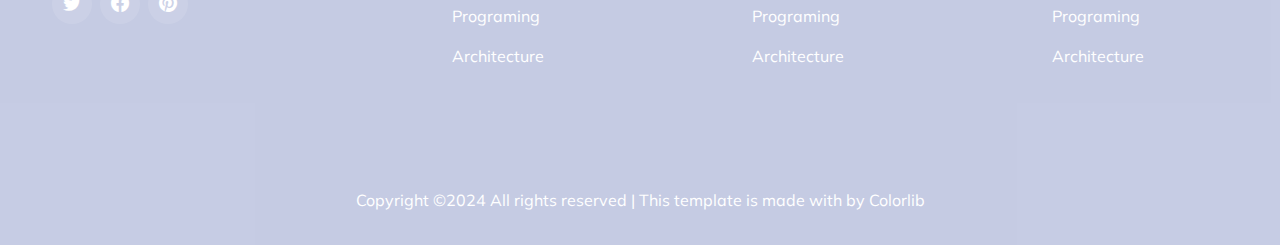
<file: courses.html>
<!DOCTYPE html>
<html lang="en">

<head>
    <meta charset="UTF-8">
    <meta name="viewport" content="width=device-width, initial-scale=1.0">
    <title>Courses | Education</title>
    <!-- favicon  -->
    <link rel="icon" href="assets/images/checked.png" type="image/x-icon">

    <!-- font link  -->
    <link rel="stylesheet" href="assets/css/fonts.css">

    <!-- slider link  -->
    <link rel="stylesheet" href="assets/css/owl.carousel.min.css">

    <!-- icon link  -->
    <!-- <link rel="stylesheet" href="assets/css/bootstrap-icons.min.css"> -->
    <link rel="stylesheet" href="https://cdn.jsdelivr.net/npm/bootstrap-icons@1.11.3/font/bootstrap-icons.min.css">

    <!-- bootstrap link  -->
    <link rel="stylesheet" href="assets/css/bootstrap.min.css">

    <!-- custom css  -->
    <link rel="stylesheet" href="assets/css/style.css">
</head>

<body>
    <div class="loader-main">
        <div class="loader">
            <div class="loader-img">
                <img src="assets/images/loder.png" alt="">
            </div>
        </div>
    </div>
    <div class="main-web">
        <nav class="header navbar navbar-expand-lg">
            <div class="container-fluid">
                <a class="navbar-brand" href="#">
                    <img src="assets/images/logo.png" alt="">
                </a>
                <button class="navbar-toggler" type="button" data-bs-toggle="collapse"
                    data-bs-target="#navbarSupportedContent">
                    <span class="navbar-toggler-icon"></span>
                </button>
                <div class="collapse navbar-collapse" id="navbarSupportedContent">
                    <ul class="navbar-nav ms-auto mb-2 mb-lg-0">
                        <li class="nav-item">
                            <a class="nav-link text-white ps-5 fw-bold active" href="index.html">Home</a>
                        </li>
                        <li class="nav-item">
                            <a class="nav-link ps-5 fw-bold text-white " href="courses.html">Courses</a>
                        </li>
                        <li class="nav-item">
                            <a class="nav-link ps-5 fw-bold text-white " href="about.html">About</a>
                        </li>
                        <li class="nav-item position-relative">
                            <a class="nav-link ps-5 fw-bold text-white " href="#">Blog</a>
                            <div class="drop-down position-absolute p-3">
                                <ul>
                                    <li>
                                        <a href="#" class="text-decoration-none text-primary my-1 d-inline-block">
                                            Blog
                                        </a>
                                    </li>
                                    <li>
                                        <a href="#" class="text-decoration-none text-primary my-1 d-inline-block">
                                            Blog Detail
                                        </a>
                                    </li>
                                    <li>
                                        <a href="#" class="text-decoration-none text-primary my-1 d-inline-block">
                                            Element
                                        </a>
                                    </li>
                                </ul>
                            </div>
                        </li>
                        <li class="nav-item">
                            <a class="nav-link ps-5 fw-bold text-white " href="contact.html">Contact</a>
                        </li>
                        <li class="nav-item">
                            <a class="nav-link ms-5 fw-bold text-white rounded-2 position-relative"
                                href="rehistration.html">
                                Join
                            </a>
                        </li>
                        <li class="nav-item">
                            <a class="nav-link ms-5 ms-lg-3 fw-bold text-white border rounded-2 position-relative"
                                href="login.html">
                                Login
                            </a>
                        </li>
                    </ul>
                </div>
            </div>
        </nav>

        <!-- header start  -->
        <nav class="navbar navbar-expand-lg">
            <div class="container-fluid">
                <a class="navbar-brand" href="#">
                    <img src="assets/images/logo.png" alt="">
                </a>
                <button class="navbar-toggler" type="button" data-bs-toggle="collapse"
                    data-bs-target="#navbarSupportedContent">
                    <span class="navbar-toggler-icon"></span>
                </button>
                <div class="collapse navbar-collapse" id="navbarSupportedContent">
                    <ul class="navbar-nav ms-auto mb-2 mb-lg-0">
                        <li class="nav-item">
                            <a class="nav-link text-white ps-5 fw-bold active" href="index.html">Home</a>
                        </li>
                        <li class="nav-item">
                            <a class="nav-link ps-5 fw-bold text-white " href="courses.html">Courses</a>
                        </li>
                        <li class="nav-item">
                            <a class="nav-link ps-5 fw-bold text-white " href="about.html">About</a>
                        </li>
                        <li class="nav-item position-relative">
                            <a class="nav-link ps-5 fw-bold text-white " href="#">Blog</a>
                            <div class="drop-down position-absolute p-3">
                                <ul>
                                    <li>
                                        <a href="#" class="text-decoration-none text-primary my-1 d-inline-block">
                                            Blog
                                        </a>
                                    </li>
                                    <li>
                                        <a href="#" class="text-decoration-none text-primary my-1 d-inline-block">
                                            Blog Detail
                                        </a>
                                    </li>
                                    <li>
                                        <a href="#" class="text-decoration-none text-primary my-1 d-inline-block">
                                            Element
                                        </a>
                                    </li>
                                </ul>
                            </div>
                        </li>
                        <li class="nav-item">
                            <a class="nav-link ps-5 fw-bold text-white " href="contact.html">Contact</a>
                        </li>
                        <li class="nav-item">
                            <a class="nav-link ms-5 fw-bold text-white rounded-2 position-relative"
                                href="rehistration.html">
                                Join
                            </a>
                        </li>
                        <li class="nav-item">
                            <a class="nav-link ms-5 ms-lg-3 fw-bold text-white border rounded-2 position-relative"
                                href="login.html">
                                Login
                            </a>
                        </li>
                    </ul>
                </div>
            </div>
        </nav>
        <!-- header end  -->

        <div class="sub-banner d-flex align-items-end pb-2">
            <div class="container">
                <div class="row ">
                    <div class="subcontent">
                        <h1 class="text-white fw-bold mb-3">Our courses</h1>
                        <nav style="--bs-breadcrumb-divider: '|';" class="mb-5" aria-label="breadcrumb">
                            <ol class="breadcrumb">
                                <li class="breadcrumb-item"><a href="index.html"
                                        class="text-white text-decoration-none">Home</a></li>
                                <li class="breadcrumb-item active text-white" aria-current="page">Services</li>
                            </ol>
                        </nav>
                    </div>
                </div>
            </div>
        </div>

        <!-- course start  -->
        <section class="py-100">
            <div class="container">
                <div class="row justify-content-center">
                    <div class="col-xl-7 col-lg-8">
                        <div class="title text-center">
                            <h2 class="fw-bold">
                                Our featured courses
                            </h2>
                        </div>
                    </div>
                </div>
                <div class="row pt-5">
                    <div class="courses d-flex flex-wrap">
                        <div class="col-12 col-md-6 col-lg-4 p-3">
                            <div class="card bg-white border-0">
                                <img src="assets/images/featured1.png" class="card-img-top" alt="...">
                                <div class="card-body p-4">
                                    <p class="text-black-50 fw-bold">User Experience</p>
                                    <h3 class="card-title">
                                        <a href="#" class="text-decoration-none fw-bold lh-1">Fundamental of UX for <br>
                                            Application
                                            design</a>
                                    </h3>
                                    <p class="card-text fw-normal text-black-50">The automated process all your website
                                        tasks. Discover
                                        tools and
                                        techniques to engage effectively with vulnerable
                                        children and young people.
                                    </p>
                                    <span>
                                        <i class="bi bi-star-fill"></i>
                                        <i class="bi bi-star-fill"></i>
                                        <i class="bi bi-star-fill"></i>
                                        <i class="bi bi-star-fill"></i>
                                        <i class="bi bi-star-half"></i>
                                    </span>
                                    <div class="d-flex my-2 justify-content-between align-items-center">
                                        <p class="text-black-50 fw-bold mb-0"><span class="pe-2">(4.5)</span>based on
                                            120
                                        </p>
                                        <span class="price fw-bold">$135</span>
                                    </div>
                                    <a href="#" class="btn w-100 bg-transparant border py-2 mt-3">Find out more</a>
                                </div>
                            </div>
                        </div>
                        <div class="col-12 col-md-6 col-lg-4 p-3">
                            <div class="card bg-white border-0">
                                <img src="assets/images/featured2.png" class="card-img-top" alt="...">
                                <div class="card-body p-4">
                                    <p class="text-black-50 fw-bold">User Experience</p>
                                    <h3 class="card-title">
                                        <a href="#" class="text-decoration-none fw-bold lh-1">Fundamental of UX for <br>
                                            Application
                                            design</a>
                                    </h3>
                                    <p class="card-text fw-normal text-black-50">The automated process all your website
                                        tasks. Discover
                                        tools and
                                        techniques to engage effectively with vulnerable
                                        children and young people.
                                    </p>
                                    <span>
                                        <i class="bi bi-star-fill"></i>
                                        <i class="bi bi-star-fill"></i>
                                        <i class="bi bi-star-fill"></i>
                                        <i class="bi bi-star-fill"></i>
                                        <i class="bi bi-star-half"></i>
                                    </span>
                                    <div class="d-flex my-2 justify-content-between align-items-center">
                                        <p class="text-black-50 fw-bold mb-0"><span class="pe-2">(4.5)</span>based on
                                            120
                                        </p>
                                        <span class="price fw-bold">$135</span>
                                    </div>
                                    <a href="#" class="btn w-100 bg-transparant border py-2 mt-3">Find out more</a>
                                </div>
                            </div>
                        </div>
                        <div class="col-12 col-md-6 col-lg-4 p-3">
                            <div class="card bg-white border-0">
                                <img src="assets/images/featured3.png" class="card-img-top" alt="...">
                                <div class="card-body p-4">
                                    <p class="text-black-50 fw-bold">User Experience</p>
                                    <h3 class="card-title">
                                        <a href="#" class="text-decoration-none fw-bold lh-1">Fundamental of UX for <br>
                                            Application
                                            design</a>
                                    </h3>
                                    <p class="card-text fw-normal text-black-50">The automated process all your website
                                        tasks. Discover
                                        tools and
                                        techniques to engage effectively with vulnerable
                                        children and young people.
                                    </p>
                                    <span>
                                        <i class="bi bi-star-fill"></i>
                                        <i class="bi bi-star-fill"></i>
                                        <i class="bi bi-star-fill"></i>
                                        <i class="bi bi-star-fill"></i>
                                        <i class="bi bi-star-half"></i>
                                    </span>
                                    <div class="d-flex my-2 justify-content-between align-items-center">
                                        <p class="text-black-50 fw-bold mb-0"><span class="pe-2">(4.5)</span>based on
                                            120
                                        </p>
                                        <span class="price fw-bold">$135</span>
                                    </div>
                                    <a href="#" class="btn w-100 bg-transparant border py-2 mt-3">Find out more</a>
                                </div>
                            </div>
                        </div>
                        <div class="col-12 col-md-6 col-lg-4 p-3">
                            <div class="card bg-white border-0">
                                <img src="assets/images/featured4.png" class="card-img-top" alt="...">
                                <div class="card-body p-4">
                                    <p class="text-black-50 fw-bold">User Experience</p>
                                    <h3 class="card-title">
                                        <a href="#" class="text-decoration-none fw-bold lh-1">Fundamental of UX for <br>
                                            Application
                                            design</a>
                                    </h3>
                                    <p class="card-text fw-normal text-black-50">The automated process all your website
                                        tasks. Discover
                                        tools and
                                        techniques to engage effectively with vulnerable
                                        children and young people.
                                    </p>
                                    <span>
                                        <i class="bi bi-star-fill"></i>
                                        <i class="bi bi-star-fill"></i>
                                        <i class="bi bi-star-fill"></i>
                                        <i class="bi bi-star-fill"></i>
                                        <i class="bi bi-star-half"></i>
                                    </span>
                                    <div class="d-flex my-2 justify-content-between align-items-center">
                                        <p class="text-black-50 fw-bold mb-0"><span class="pe-2">(4.5)</span>based on
                                            120
                                        </p>
                                        <span class="price fw-bold">$135</span>
                                    </div>
                                    <a href="#" class="btn w-100 bg-transparant border py-2 mt-3">Find out more</a>
                                </div>
                            </div>
                        </div>
                        <div class="col-12 col-md-6 col-lg-4 p-3">
                            <div class="card bg-white border-0">
                                <img src="assets/images/featured5.png" class="card-img-top" alt="...">
                                <div class="card-body p-4">
                                    <p class="text-black-50 fw-bold">User Experience</p>
                                    <h3 class="card-title">
                                        <a href="#" class="text-decoration-none fw-bold lh-1">Fundamental of UX for <br>
                                            Application
                                            design</a>
                                    </h3>
                                    <p class="card-text fw-normal text-black-50">The automated process all your website
                                        tasks. Discover
                                        tools and
                                        techniques to engage effectively with vulnerable
                                        children and young people.
                                    </p>
                                    <span>
                                        <i class="bi bi-star-fill"></i>
                                        <i class="bi bi-star-fill"></i>
                                        <i class="bi bi-star-fill"></i>
                                        <i class="bi bi-star-fill"></i>
                                        <i class="bi bi-star-half"></i>
                                    </span>
                                    <div class="d-flex my-2 justify-content-between align-items-center">
                                        <p class="text-black-50 fw-bold mb-0"><span class="pe-2">(4.5)</span>based on
                                            120
                                        </p>
                                        <span class="price fw-bold">$135</span>
                                    </div>
                                    <a href="#" class="btn w-100 bg-transparant border py-2 mt-3">Find out more</a>
                                </div>
                            </div>
                        </div>
                        <div class="col-12 col-md-6 col-lg-4 p-3">
                            <div class="card bg-white border-0">
                                <img src="assets/images/featured6.png" class="card-img-top" alt="...">
                                <div class="card-body p-4">
                                    <p class="text-black-50 fw-bold">User Experience</p>
                                    <h3 class="card-title">
                                        <a href="#" class="text-decoration-none fw-bold lh-1">Fundamental of UX for <br>
                                            Application
                                            design</a>
                                    </h3>
                                    <p class="card-text fw-normal text-black-50">The automated process all your website
                                        tasks. Discover
                                        tools and
                                        techniques to engage effectively with vulnerable
                                        children and young people.
                                    </p>
                                    <span>
                                        <i class="bi bi-star-fill"></i>
                                        <i class="bi bi-star-fill"></i>
                                        <i class="bi bi-star-fill"></i>
                                        <i class="bi bi-star-fill"></i>
                                        <i class="bi bi-star-half"></i>
                                    </span>
                                    <div class="d-flex my-2 justify-content-between align-items-center">
                                        <p class="text-black-50 fw-bold mb-0"><span class="pe-2">(4.5)</span>based on
                                            120
                                        </p>
                                        <span class="price fw-bold">$135</span>
                                    </div>
                                    <a href="#" class="btn w-100 bg-transparant border py-2 mt-3">Find out more</a>
                                </div>
                            </div>
                        </div>
                    </div>
                </div>
                <div class="row justify-content-center load py-3">
                    <div class="col-12 d-flex justify-content-center">
                        <a href="#" class="btn px-5  bg-transparant border d-inline-block py-2 mt-3">Load More</a>
                    </div>
                </div>
            </div>
        </section>
        <!-- course end  -->
        <!-- subject start  -->
        <section class=" subjects">
            <div class="container">
                <div class="row justify-content-center">
                    <div class="col-8">
                        <div class="title text-center fw-bold">
                            <h2>Explore top subjects</h2>
                        </div>
                    </div>
                </div>
                <div class="row pt-5">
                    <div class="col-6 col-lg-4 col-xl-3 py-3">
                        <div class="subject-content">
                            <div class="img overflow-hidden rounded-3 position-relative">
                                <img src="assets/images/topic1.png" alt="">
                                <a href="#"
                                    class="position-absolute top-50 start-50 translate-middle text-decoration-none fw-bold">PROGRAMING</a>
                            </div>
                        </div>
                    </div>
                    <div class="col-6 col-lg-4 col-xl-3 py-3">
                        <div class="subject-content">
                            <div class="img overflow-hidden rounded-3 position-relative">
                                <img src="assets/images/topic2.png" alt="">
                                <a href="#"
                                    class="position-absolute top-50 start-50 translate-middle text-decoration-none fw-bold">PROGRAMING</a>
                            </div>
                        </div>
                    </div>
                    <div class="col-6 col-lg-4 col-xl-3 py-3">
                        <div class="subject-content">
                            <div class="img overflow-hidden rounded-3 position-relative">
                                <img src="assets/images/topic3.png" alt="">
                                <a href="#"
                                    class="position-absolute top-50 start-50 translate-middle text-decoration-none fw-bold">PROGRAMING</a>
                            </div>
                        </div>
                    </div>
                    <div class="col-6 col-lg-4 col-xl-3 py-3">
                        <div class="subject-content">
                            <div class="img overflow-hidden rounded-3 position-relative">
                                <img src="assets/images/topic4.png" alt="">
                                <a href="#"
                                    class="position-absolute top-50 start-50 translate-middle text-decoration-none fw-bold">PROGRAMING</a>
                            </div>
                        </div>
                    </div>
                    <div class="col-6 col-lg-4 col-xl-3 py-3">
                        <div class="subject-content">
                            <div class="img overflow-hidden rounded-3 position-relative">
                                <img src="assets/images/topic5.png" alt="">
                                <a href="#"
                                    class="position-absolute top-50 start-50 translate-middle text-decoration-none fw-bold">PROGRAMING</a>
                            </div>
                        </div>
                    </div>
                    <div class="col-6 col-lg-4 col-xl-3 py-3">
                        <div class="subject-content">
                            <div class="img overflow-hidden rounded-3 position-relative">
                                <img src="assets/images/topic6.png" alt="">
                                <a href="#"
                                    class="position-absolute top-50 start-50 translate-middle text-decoration-none fw-bold">PROGRAMING</a>
                            </div>
                        </div>
                    </div>
                    <div class="col-6 col-lg-4 col-xl-3 py-3">
                        <div class="subject-content">
                            <div class="img overflow-hidden rounded-3 position-relative">
                                <img src="assets/images/topic7.png" alt="">
                                <a href="#"
                                    class="position-absolute top-50 start-50 translate-middle text-decoration-none fw-bold">PROGRAMING</a>
                            </div>
                        </div>
                    </div>
                    <div class="col-6 col-lg-4 col-xl-3 py-3">
                        <div class="subject-content">
                            <div class="img overflow-hidden rounded-3 position-relative">
                                <img src="assets/images/topic8.png" alt="">
                                <a href="#"
                                    class="position-absolute top-50 start-50 translate-middle text-decoration-none fw-bold">PROGRAMING</a>
                            </div>
                        </div>
                    </div>
                </div>
                <div class="row justify-content-center py-3">
                    <div class="col-12 d-flex justify-content-center">
                        <a href="#" class="btn px-5  bg-transparant border d-inline-block py-2 mt-3">View More
                            Subjects</a>
                    </div>
                </div>
            </div>
        </section>
        <!-- subject end  -->
        <!-- service start   -->
        <section class="services mt-0 mb-5 pt-5">
            <div class="container">
                <div class="row justify-content-center">
                    <div class="col-12 py-2 col-sm-8 col-md-6 col-lg-4">
                        <div class="service bg-white d-flex rounded-4">
                            <div class="s-icon">
                                <img src="assets/images/icon1.svg" alt="">
                            </div>
                            <div class="s-content ps-4">
                                <h3 class="fw-bold">60+ UX courses</h3>
                                <p class="mb-0">The automated process all your website tasks.</p>
                            </div>
                        </div>
                    </div>
                    <div class="col-12 py-2 col-sm-8 col-md-6 col-lg-4">
                        <div class="service bg-white d-flex rounded-4">
                            <div class="s-icon">
                                <img src="assets/images/icon2.svg" alt="">
                            </div>
                            <div class="s-content ps-4">
                                <h3 class="fw-bold">Expert instructors</h3>
                                <p class="mb-0">The automated process all your website tasks.</p>
                            </div>
                        </div>
                    </div>
                    <div class="col-12 py-2 col-sm-8 col-md-6 col-lg-4">
                        <div class="service bg-white d-flex rounded-4">
                            <div class="s-icon">
                                <img src="assets/images/icon3.svg" alt="">
                            </div>
                            <div class="s-content ps-4">
                                <h3 class="fw-bold">Life time access</h3>
                                <p class="mb-0">The automated process all your website tasks.</p>
                            </div>
                        </div>
                    </div>
                </div>
            </div>
        </section>
        <!-- service end   -->
        <!-- FOOTER START  -->
        <footer>
            <div class="container">
                <div class="row justify-content-between pb-5 text-white">
                    <div class="col-6 col-lg-3 py-3">
                        <div class="info">
                            <a href="#">
                                <img src="assets/images/logo.png" alt="">
                            </a>
                            <p class="py-3">The automated process starts as soon as your clothes go into the machine.
                            </p>
                            <div class="icon">
                                <ul class="d-flex">
                                    <li class="me-2">
                                        <a href="#">
                                            <i class="bi bi-twitter"></i>
                                        </a>
                                    </li>
                                    <li class="me-2">
                                        <a href="#">
                                            <i class="bi bi-facebook"></i>
                                        </a>
                                    </li>
                                    <li class="me-2">
                                        <a href="#">
                                            <i class="bi bi-pinterest"></i>
                                        </a>
                                    </li>
                                </ul>
                            </div>
                        </div>
                    </div>
                    <div class="col-6 col-lg-2 py-3">
                        <div class="menu">
                            <h2 class="mb-3">Our solutions</h2>
                            <ul>
                                <li class="py-2">
                                    <a href="#" class="text-decoration-none text-white fw-normal">
                                        Design & creatives
                                    </a>
                                </li>
                                <li class="py-2">
                                    <a href="#" class="text-decoration-none text-white fw-normal">
                                        Telecommunication
                                    </a>
                                </li>
                                <li class="py-2">
                                    <a href="#" class="text-decoration-none text-white fw-normal">
                                        Restaurant
                                    </a>
                                </li>
                                <li class="py-2">
                                    <a href="#" class="text-decoration-none text-white fw-normal">
                                        Programing
                                    </a>
                                </li>
                                <li class="py-2">
                                    <a href="#" class="text-decoration-none text-white fw-normal">
                                        Architecture
                                    </a>
                                </li>
                            </ul>
                        </div>
                    </div>
                    <div class="col-6 col-lg-2 py-3">
                        <div class="menu">
                            <h2 class="mb-3">Support</h2>
                            <ul>
                                <li class="py-2">
                                    <a href="#" class="text-decoration-none text-white fw-normal">
                                        Design & creatives
                                    </a>
                                </li>
                                <li class="py-2">
                                    <a href="#" class="text-decoration-none text-white fw-normal">
                                        Telecommunication
                                    </a>
                                </li>
                                <li class="py-2">
                                    <a href="#" class="text-decoration-none text-white fw-normal">
                                        Restaurant
                                    </a>
                                </li>
                                <li class="py-2">
                                    <a href="#" class="text-decoration-none text-white fw-normal">
                                        Programing
                                    </a>
                                </li>
                                <li class="py-2">
                                    <a href="#" class="text-decoration-none text-white fw-normal">
                                        Architecture
                                    </a>
                                </li>
                            </ul>
                        </div>
                    </div>
                    <div class="col-6 col-lg-2 py-3">
                        <div class="menu">
                            <h2 class="mb-3">Company</h2>
                            <ul>
                                <li class="py-2">
                                    <a href="#" class="text-decoration-none text-white fw-normal">
                                        Design & creatives
                                    </a>
                                </li>
                                <li class="py-2">
                                    <a href="#" class="text-decoration-none text-white fw-normal">
                                        Telecommunication
                                    </a>
                                </li>
                                <li class="py-2">
                                    <a href="#" class="text-decoration-none text-white fw-normal">
                                        Restaurant
                                    </a>
                                </li>
                                <li class="py-2">
                                    <a href="#" class="text-decoration-none text-white fw-normal">
                                        Programing
                                    </a>
                                </li>
                                <li class="py-2">
                                    <a href="#" class="text-decoration-none text-white fw-normal">
                                        Architecture
                                    </a>
                                </li>
                            </ul>
                        </div>
                    </div>
                </div>
                <div class="row">
                    <div class="copywrite text-center pt-5 text-white pb-1">
                        <p>Copyright ©2024 All rights reserved | This template is made with by Colorlib</p>
                    </div>
                </div>
            </div>
        </footer>
        <!-- FOOTER END  -->

        <div class="top">
            <a href="#" class="text-white">
                <i class="bi bi-arrow-90deg-up"></i>
            </a>
        </div>

    </div>

    <!-- bootstrap script  -->
    <script src="assets/js/bootstrap.bundle.min.js"></script>
    <script src="assets/js/jquery.min.js"></script>
    <script src="assets/js/owl.carousel.js"></script>
    <script>
        $(window).scroll(function () {
            if ($(this).scrollTop() > 100) {
                $('.header').addClass("sticky");
            }
            else {
                $('.header').removeClass("sticky");
            }
        });
    </script>
    <script>
        $(window).scroll(function () {
            if ($(this).scrollTop() > 100) {
                $('.top').fadeIn();
            } else {
                $('.top').fadeOut();
            }
        });
        $('.top').click(function () {
            $('html, body').animate({ scrollTop: 0 }, 1000);
        });
    </script>
    <script>
        $(window).on("load", function () {
            $(".loader-main").fadeOut(2000);
            $(".main-web").fadeIn(2000);
        });
    </script>
</body>

</html>
</file>
<file: assets/css/fonts.css>
@font-face {
    font-family: 'Josefin Sans';
    src: url('../fonts/JosefinSans-BoldItalic.woff2') format('woff2'),
        url('../fonts/JosefinSans-BoldItalic.woff') format('woff');
    font-weight: bold;
    font-style: italic;
    font-display: swap;
}

@font-face {
    font-family: 'Josefin Sans';
    src: url('../fonts/JosefinSans-ExtraLight.woff2') format('woff2'),
        url('../fonts/JosefinSans-ExtraLight.woff') format('woff');
    font-weight: 200;
    font-style: normal;
    font-display: swap;
}

@font-face {
    font-family: 'Josefin Sans';
    src: url('../fonts/JosefinSans-Bold.woff2') format('woff2'),
        url('../fonts/JosefinSans-Bold.woff') format('woff');
    font-weight: bold;
    font-style: normal;
    font-display: swap;
}

@font-face {
    font-family: 'Josefin Sans';
    src: url('../fonts/JosefinSans-Light.woff2') format('woff2'),
        url('../fonts/JosefinSans-Light.woff') format('woff');
    font-weight: 300;
    font-style: normal;
    font-display: swap;
}

@font-face {
    font-family: 'Josefin Sans';
    src: url('../fonts/JosefinSans-Italic.woff2') format('woff2'),
        url('../fonts/JosefinSans-Italic.woff') format('woff');
    font-weight: normal;
    font-style: italic;
    font-display: swap;
}

@font-face {
    font-family: 'Josefin Sans';
    src: url('../fonts/JosefinSans-MediumItalic.woff2') format('woff2'),
        url('../fonts/JosefinSans-MediumItalic.woff') format('woff');
    font-weight: 500;
    font-style: italic;
    font-display: swap;
}

@font-face {
    font-family: 'Josefin Sans';
    src: url('../fonts/JosefinSans-Thin.woff2') format('woff2'),
        url('../fonts/JosefinSans-Thin.woff') format('woff');
    font-weight: 100;
    font-style: normal;
    font-display: swap;
}

@font-face {
    font-family: 'Josefin Sans';
    src: url('../fonts/JosefinSans-SemiBold.woff2') format('woff2'),
        url('../fonts/JosefinSans-SemiBold.woff') format('woff');
    font-weight: 600;
    font-style: normal;
    font-display: swap;
}

@font-face {
    font-family: 'Josefin Sans';
    src: url('../fonts/JosefinSans-ThinItalic.woff2') format('woff2'),
        url('../fonts/JosefinSans-ThinItalic.woff') format('woff');
    font-weight: 100;
    font-style: italic;
    font-display: swap;
}

@font-face {
    font-family: 'Mulish';
    src: url('../fonts/Mulish-BlackItalic.woff2') format('woff2'),
        url('../fonts/Mulish-BlackItalic.woff') format('woff');
    font-weight: 900;
    font-style: italic;
    font-display: swap;
}

@font-face {
    font-family: 'Josefin Sans';
    src: url('../fonts/JosefinSans-SemiBoldItalic.woff2') format('woff2'),
        url('../fonts/JosefinSans-SemiBoldItalic.woff') format('woff');
    font-weight: 600;
    font-style: italic;
    font-display: swap;
}

@font-face {
    font-family: 'Mulish';
    src: url('../fonts/Mulish-Black.woff2') format('woff2'),
        url('../fonts/Mulish-Black.woff') format('woff');
    font-weight: 900;
    font-style: normal;
    font-display: swap;
}

@font-face {
    font-family: 'Josefin Sans';
    src: url('../fonts/JosefinSans-LightItalic.woff2') format('woff2'),
        url('../fonts/JosefinSans-LightItalic.woff') format('woff');
    font-weight: 300;
    font-style: italic;
    font-display: swap;
}

@font-face {
    font-family: 'Josefin Sans';
    src: url('../fonts/JosefinSans-Medium.woff2') format('woff2'),
        url('../fonts/JosefinSans-Medium.woff') format('woff');
    font-weight: 500;
    font-style: normal;
    font-display: swap;
}

@font-face {
    font-family: 'Josefin Sans';
    src: url('../fonts/JosefinSans-Regular.woff2') format('woff2'),
        url('../fonts/JosefinSans-Regular.woff') format('woff');
    font-weight: normal;
    font-style: normal;
    font-display: swap;
}

@font-face {
    font-family: 'Josefin Sans';
    src: url('../fonts/JosefinSans-ExtraLightItalic.woff2') format('woff2'),
        url('../fonts/JosefinSans-ExtraLightItalic.woff') format('woff');
    font-weight: 200;
    font-style: italic;
    font-display: swap;
}

@font-face {
    font-family: 'Mulish';
    src: url('../fonts/Mulish-Light.woff2') format('woff2'),
        url('../fonts/Mulish-Light.woff') format('woff');
    font-weight: 300;
    font-style: normal;
    font-display: swap;
}

@font-face {
    font-family: 'Mulish';
    src: url('../fonts/Mulish-ExtraBold.woff2') format('woff2'),
        url('../fonts/Mulish-ExtraBold.woff') format('woff');
    font-weight: bold;
    font-style: normal;
    font-display: swap;
}

@font-face {
    font-family: 'Mulish';
    src: url('../fonts/Mulish-Italic.woff2') format('woff2'),
        url('../fonts/Mulish-Italic.woff') format('woff');
    font-weight: normal;
    font-style: italic;
    font-display: swap;
}

@font-face {
    font-family: 'Mulish';
    src: url('../fonts/Mulish-ExtraLightItalic.woff2') format('woff2'),
        url('../fonts/Mulish-ExtraLightItalic.woff') format('woff');
    font-weight: 200;
    font-style: italic;
    font-display: swap;
}

@font-face {
    font-family: 'Mulish';
    src: url('../fonts/Mulish-ExtraBoldItalic.woff2') format('woff2'),
        url('../fonts/Mulish-ExtraBoldItalic.woff') format('woff');
    font-weight: bold;
    font-style: italic;
    font-display: swap;
}

@font-face {
    font-family: 'Mulish';
    src: url('../fonts/Mulish-BoldItalic.woff2') format('woff2'),
        url('../fonts/Mulish-BoldItalic.woff') format('woff');
    font-weight: bold;
    font-style: italic;
    font-display: swap;
}

@font-face {
    font-family: 'Mulish';
    src: url('../fonts/Mulish-ExtraLight.woff2') format('woff2'),
        url('../fonts/Mulish-ExtraLight.woff') format('woff');
    font-weight: 200;
    font-style: normal;
    font-display: swap;
}

@font-face {
    font-family: 'Mulish';
    src: url('../fonts/Mulish-Bold.woff2') format('woff2'),
        url('../fonts/Mulish-Bold.woff') format('woff');
    font-weight: bold;
    font-style: normal;
    font-display: swap;
}

@font-face {
    font-family: 'Mulish';
    src: url('../fonts/Mulish-LightItalic.woff2') format('woff2'),
        url('../fonts/Mulish-LightItalic.woff') format('woff');
    font-weight: 300;
    font-style: italic;
    font-display: swap;
}

@font-face {
    font-family: 'Mulish';
    src: url('../fonts/Mulish-SemiBold.woff2') format('woff2'),
        url('../fonts/Mulish-SemiBold.woff') format('woff');
    font-weight: 600;
    font-style: normal;
    font-display: swap;
}

@font-face {
    font-family: 'Mulish';
    src: url('../fonts/Mulish-Medium.woff2') format('woff2'),
        url('../fonts/Mulish-Medium.woff') format('woff');
    font-weight: 500;
    font-style: normal;
    font-display: swap;
}

@font-face {
    font-family: 'Mulish';
    src: url('../fonts/Mulish-SemiBoldItalic.woff2') format('woff2'),
        url('../fonts/Mulish-SemiBoldItalic.woff') format('woff');
    font-weight: 600;
    font-style: italic;
    font-display: swap;
}

@font-face {
    font-family: 'Mulish';
    src: url('../fonts/Mulish-MediumItalic.woff2') format('woff2'),
        url('../fonts/Mulish-MediumItalic.woff') format('woff');
    font-weight: 500;
    font-style: italic;
    font-display: swap;
}

@font-face {
    font-family: 'Mulish';
    src: url('../fonts/Mulish-Regular.woff2') format('woff2'),
        url('../fonts/Mulish-Regular.woff') format('woff');
    font-weight: normal;
    font-style: normal;
    font-display: swap;
}
</file>
<file: assets/css/style.css>
* {
    margin: 0;
    outline: none;
    padding: 0;
}

:root {
    --warning-color: #FF9F67;
    --primary-color: #ae59ff;
    --secondary-color: #4255A4 !important;
    --font-family: Josefin Sans;
    --fs-16: 16px;
    --fs-17: 17px;
    --fs-42: 42px;
    --fs-18: 18px;
    --fs-20: 20px;
    --fs-22: 22px;
    --fs-60: 60px;
}

.py-100 {
    padding: 100px 0;
}

ul,
ol {
    margin: 0;
    padding: 0;
    list-style: none;
}

body {
    font-family: mulish;
    font-size: var(--fs-16);
}

/* header start  */
/* header start  */
.navbar {
    position: absolute;
    width: 100%;
    z-index: 99;
    padding: 25px 30px;
}

.navbar .navbar-nav .nav-item:last-child a {
    padding: 12px 33px;
    background-color: transparent !important;
    font-family: var(--font-family);
    overflow: hidden;
    z-index: 1;
    transition: transform 0.5s;
    display: inline-block;
    border-color: white !important;
}

@media(max-width:991px) {
    .navbar-collapse {
        background-color: var(--primary-color);
        margin-top: 15px;
    }
}

.navbar .navbar-nav .nav-item .drop-down {
    background-color: white;
    width: 150px;
    left: 50px;
    top: 65px;
    opacity: 0;
    visibility: hidden;
    transition: 0.5s;
}

.navbar .navbar-nav .nav-item:hover .drop-down {
    opacity: 1;
    visibility: visible;
    top: 45px;
}

.navbar .navbar-nav .nav-item .drop-down ul li a {
    transition: 0.5s;
}

.navbar .navbar-nav .nav-item .drop-down ul li a:hover {
    color: var(--primary-color) !important;
    padding-left: 5px;
}

.navbar .navbar-nav .nav-item:nth-last-child(2) a,.banner .banner-content a,.educators-content a {
    padding: 13px 38px;
    background-color: var(--warning-color) !important;
    font-family: var(--font-family);
    z-index: 1;
    transition: transform 0.5s;
    overflow: hidden;
    display: inline-block;
}

.navbar .navbar-nav .nav-item:nth-last-child(2) a::before,.navbar .navbar-nav .nav-item:last-child a::before,.banner .banner-content a::before,.educators-content a::before {
    content: "";
    position: absolute;
    left: 0;
    top: 0;
    width: 101%;
    height: 101%;
    background: #AE59FF;
    transition: transform 0.5s;
    transform-origin: 0 0;
    transform: scaleX(0);
    transition-timing-function: cubic-bezier(0.5, 1.6, 0.4, 0.7);
}

.navbar .navbar-nav .nav-item:last-child a::before {
    background-color: var(--warning-color);
}

.navbar .navbar-nav .nav-item:nth-last-child(2) a:hover::before,.navbar .navbar-nav .nav-item:last-child a:hover::before,.banner .banner-content a:hover::before,.educators-content a:hover::before {
    transform: scaleX(1);
    color: #fff !important;
    z-index: -1;
}

.navbar .navbar-nav .nav-item:nth-last-child(2) a:hover,.navbar .navbar-nav .nav-item:last-child a:hover {
    border-color: var(--warning-color);
}

/* banner end  */
.container {
    max-width: 1200px !Important;
}

.banner {
    background-image: url('../images/h1_hero.png');
    background-size: cover;
    background-repeat: no-repeat;
    background-position: center center;
    min-height: 854px;
    display: flex;
    align-items: center;
}

.banner .banner-content h1,.sub-banner h1 {
    font-size: var(--fs-60);
}

.breadcrumb-item+.breadcrumb-item::before {
    color: #fff !important;
}

.banner .banner-content p {
    font-size: var(--fs-18);
}

/* banner end  */
/* service start  */
.service {
    padding: 29px 24px;
    box-shadow: 0px 25px 60px rgba(66, 85, 164, 0.06);
}

.service .s-content h3,.courses .card h3 a {
    font-size: var(--fs-20);
    color: var(--secondary-color);
    font-family: var(--font-family);
}

.service .s-content p {
    font-size: var(--fs-17);
    color: var(--secondary-color);
}

.services {
    margin-top: -100px;
    z-index: 999;

}

/* service end */
/* title start  */
.title,.educators .educators-content h2 {
    font-size: var(--fs-42);
    color: var(--secondary-color);
    font-family: var(--font-family);
}

.courses .card {
    box-shadow: 0px 6px 6px 0px rgba(2, 25, 65, 0.08);
    border-radius: 10px;
    cursor: pointer;
}

.courses .card p,.educators .educators-content p {
    font-size: var(--fs-16);
}

.courses .card i {
    color: var(--warning-color);
}

.courses .card p span {
    color: var(--warning-color);
}

.courses .card span.price,.experts .expert-content a {
    color: var(--secondary-color);
    font-size: 24px;
}

.courses .card a.btn,.subjects a.btn,.load a.btn {
    font-size: var(--fs-18);
    color: var(--secondary-color);
    font-family: var(--font-family);
    position: relative;
    z-index: 1;
    overflow: hidden;
}

.courses .card a.btn::before,.subjects a.btn::before,.load a.btn::before {
    border: 1px solid transparent;
    content: "";
    position: absolute;
    left: 0;
    top: 0;
    width: 101%;
    height: 101%;
    background: #FF9F67;
    z-index: -1;
    transition: transform 0.5s;
    transition-timing-function: ease;
    transform-origin: 0 0;
    transition-timing-function: cubic-bezier(0.5, 1.6, 0.4, 0.7);
    transform: scaleY(0);
    border-radius: 0;
}

.courses .card:hover a.btn::before,.subjects a.btn:hover::before,.load a.btn:hover::before {
    transform: scaleY(1);
    border: 1px solid transparent;
    color: #fff;
}

.courses .card:hover a.btn,.subjects a.btn:hover,.load a.btn:hover {
    color: white;
}



.owl-nav {
    display: none !important;
}

/* title end  */
.educators .educators-video .video-icon a {
    color: var(--warning-color);
    font-size: 70px;
}

.educators .educators-video::before {
    width: 100%;
    height: 100%;
    background-color: rgba(0, 0, 0, 0.269);
    position: absolute;
    content: '';
    top: 0;
    left: 0;

}

.video-icon {
    width: 70px;
    height: 70px;
    border-radius: 50%;
    background-color: white;
}

.educators .educators-content i {
    color: var(--warning-color);
    font-size: var(--fs-20);
}

.educators .educators-content ul li p {
    color: var(--secondary-color);
    font-size: var(--fs-17);
}

.educators .educators-content .icon {
    width: 80px;
    height: 80px;
    background: linear-gradient(to bottom, #eae2fe 0%, #a376ff 1%, #ea68ff 98%, #ec7dfe 99%, #f3f3fa 99%, #f4f5fa 100%);
    border-radius: 50%;
}

.video-icon::after {
    content: '';
    display: inline-block;
    position: absolute;
    top: -2px;
    left: -2px;
    bottom: -2px;
    right: -2px;
    z-index: 111;
    border-radius: inherit;
    border: 1px solid #FFF;
    -webkit-animation: btnIconRipple 2s cubic-bezier(0.23, 1, 0.32, 1) both infinite;
    animation: btnIconRipple 2s cubic-bezier(0.23, 1, 0.32, 1) both infinite;
}

@keyframes btnIconRipple {
    0% {
        border-width: 4px;
        -webkit-transform: scale(1);
        transform: scale(1);
    }

    50% {
        border-width: 1px;
        -webkit-transform: scale(1.5);
        transform: scale(1.5);

    }

    80% {
        border-width: 1px;
        -webkit-transform: scale(1.9);
        transform: scale(1.9);
    }

    100% {
        opacity: 0;
    }
}

.subject-content a {
    color: white;
    font-size: var(--fs-20);
    font-family: var(--font-family);
}

.subject-content .img {
    width: 270px;
    height: 150px;
    z-index: 1;
}

.subject-content .img img {
    object-fit: cover;
    width: 100%;
    height: 100%;
}

.subject-content .img::before {
    position: absolute;
    content: '';
    box-sizing: border-box;
    width: 100%;
    height: 100%;
    background-color: var(--secondary-color);
    opacity: 0;
    top: 0;
    left: 0;
    transition: 0.5s;
}

.subject-content .img:hover::before {
    opacity: 0.8;
}

.subject-content .img a:hover {
    text-decoration: underline !important;
}

footer {
    background-color: var(--secondary-color);
    padding: 100px 0 13px;
}

footer .info ul li a {
    width: 40px;
    height: 40px;
    background-color: #6c7bb980;
    color: white;
    display: block;
    border-radius: 50%;
    text-align: center;
    line-height: 40px;
    font-size: var(--fs-18);
    transition: 0.5s;
}

footer .info ul li a:hover {
    background-color: var(--primary-color);
    color: white;
}

footer .menu h2 {
    font-size: var(--fs-22);
    font-family: var(--font-family);
}

footer .menu ul li a:hover {
    text-decoration: underline !important;
}

.sticky {
    position: fixed;
    background: linear-gradient(to bottom, #c054ff 0%, #5274ff 100%);
    animation: 300ms ease-in-out 0s normal none 1 running fadeInDown;
    box-shadow: 0 10px 15px rgba(25, 25, 25, 0.1);
    transition: 0.5s;
}

.top {
    width: 50px;
    height: 50px;
    background: linear-gradient(to bottom, #c054ff 0%, #5274ff 100%);
    border-radius: 50%;
    font-size: var(--fs-22);
    text-align: center;
    line-height: 50px;
    box-shadow: 0 10px 15px rgba(25, 25, 25, 0.1);
    right: 31px;
    bottom: 18px;
    position: fixed;
    z-index: 9999999999;
    align-items: center;
    display: none;
}

.sub-banner {
    min-height: 400px;
    background: linear-gradient(to bottom, #6a73ff 0%, #ee67ff 100%);
}

.sub-banner h1 {
    font-family: var(--font-family);
}

form input,form textarea {
    width: 100%;
    height: 48px;
    border: 1px solid rgba(128, 128, 128, 0.352);
}

form textarea {
    height: 150px;
}

form a.btn {
    padding: 15px 44px;
    border: 1px solid var(--primary-color);
    color: var(--primary-color);
    transition: 0.5s;
    letter-spacing: 5px;
}

form a.btn:hover {
    background-color: var(--primary-color);
    color: white;
}

.form-info span {
    font-size: var(--fs-16);
    font-family: var(--font-family);
}

.login-bg {
    width: 100%;
    height: 100vh;
    overflow: hidden;
}

.login {
    width: 450px;
    padding: 70px 45px 60px 30px;
    background: rgba(0, 0, 0, 0.4);
    box-shadow: 0 15px 20px rgba(0, 0, 0, 0.2);
    border-radius: 5px;
}

.login form input {
    height: 40px;
    border: 0;
    border-bottom: 1px solid #fff;
    background-color: transparent;
    color: white;

}

.login h2 {
    font-family: var(--font-family);
    font-size: 30px;
}

.login form input::placeholder {
    color: white;
    font-weight: 400;
}

.loader-main {
    width: 100%;
    height: 100vh;
    overflow: hidden;
    position: fixed;
    top: 0;
    left: 0;
    background-color: white;
    z-index: 99999999999;
    display: flex;
    justify-content: center;
    align-items: center;
    overflow: hidden;
}

.loader {
    width: 100px;
    height: 100px;
    background-color: white;
    display: flex;
    justify-content: center;
    align-items: center;
    box-shadow: 0 1px 5px 0 rgba(35, 181, 185, 0.15);
    border-radius: 50%;
    position: relative;
}

.loader::after {
    position: absolute;
    content: '';
    box-sizing: border-box;
    width: 100%;
    height: 100%;
    border-radius: 50%;
    border: 1px solid var(--secondary-color);
    border-top-color: transparent;
    border-right-color: transparent;
    border-bottom-color: transparent;
    animation: zoom 2000ms infinite ease;
    transition: .6s;
}

@keyframes zoom {
    0% {
        transform: rotate(0deg);
        transition: 0.6s;
    }

    100% {
        transform: rotate(360deg);
        transition: .6s;
    }
}

.main-web {
    display: none;
}
</file>
